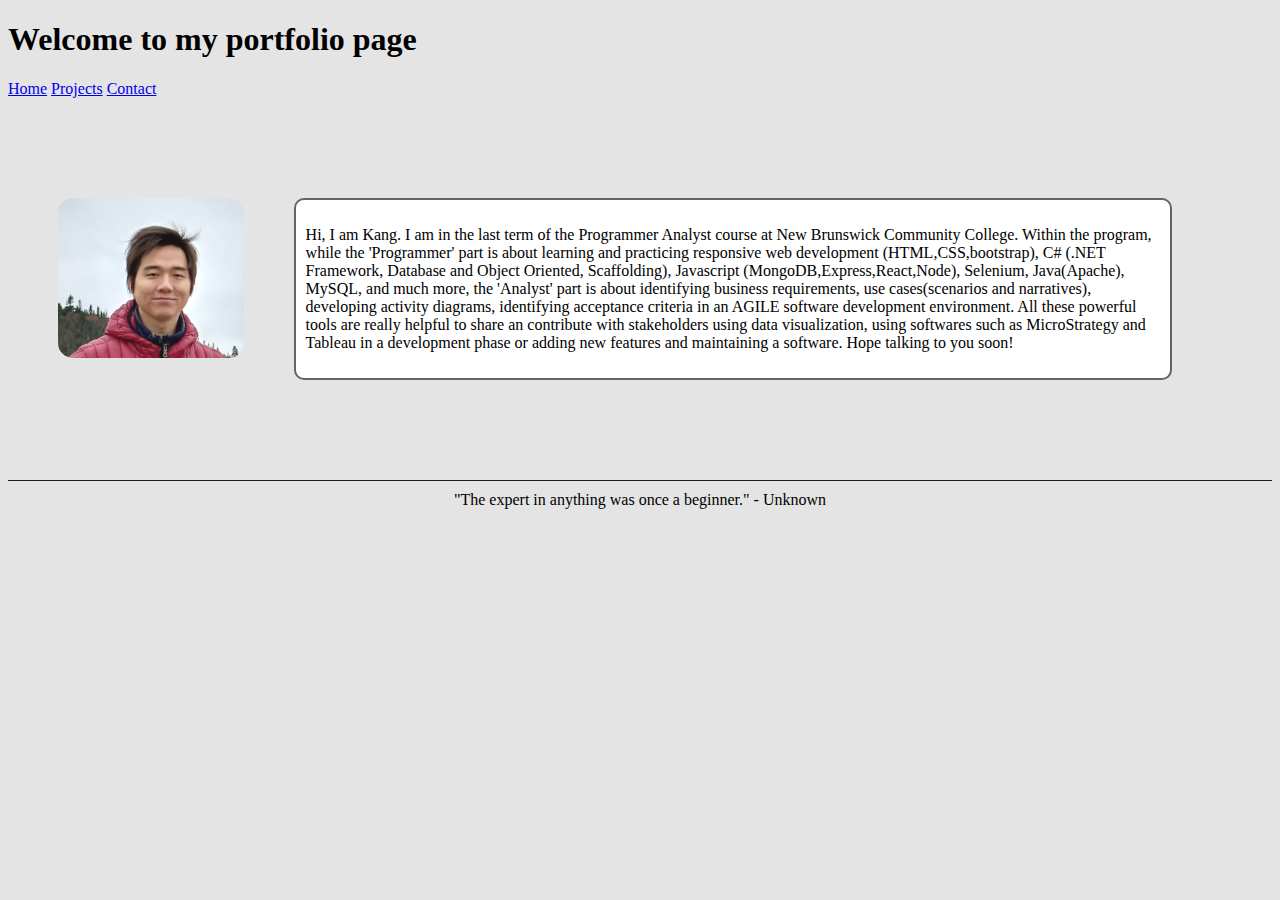
<file: index.html>
<!DOCTYPE html>
<html lang="en">

<head>
    <meta charset="UTF-8">
    <meta name="viewport" content="width=device-width, initial-scale=1.0">
    <title>Kang Kwon</title>
    <link href="https://cdn.jsdelivr.net/npm/bootstrap@5.3.2/dist/css/bootstrap.min.css"
        rel="stylesheet"
        integrity="sha384-T3c6CoIi6uLrA9TneNEoa7RxnatzjcDSCmG1MXxSR1GAsXEV/Dwwykc2MPK8M2HN"
        crossorigin="anonymous">
        <link rel="stylesheet" href="style.css">
    <style>
        img {
            width: 200px;
            height: 160px;
            margin-top:50px ;
            border-radius: 15px;
        }

        #centerIndex {
            display: flex;
            justify-content: center;
            margin: 50px;
        }

        #centerIndex>div {
            margin: 50px;
            border: 2px solid rgb(101, 100, 100);
            background-color: white;
            padding: 10px;
            border-radius: 10px;
        }
    </style>
</head>

<body>
    <h1 class="display-4 text-center m-5">Welcome to my portfolio page</h1>
    <nav class="navbar navbar-expand-lg navbar-light bg-light">
        <div class="container-fluid w-50">
            <a class="navbar-brand" href="index.html">Home</a>
            <a class="navbar-brand" href="projects.html">Projects</a>
            <a class="navbar-brand" href="contact.html">Contact</a>

        </div>
    </nav>
    <div id="centerIndex">
        <img src="img/photo.png" alt="photo">
        <div>
            <p id="textIndex">Hi, I am Kang. I am in the last term of the Programmer
                Analyst course at New Brunswick Community College. Within the program,
                while the 'Programmer' part is about
                learning and practicing responsive web development (HTML,CSS,bootstrap),
                C# (.NET Framework, Database and Object Oriented, Scaffolding), Javascript
                (MongoDB,Express,React,Node), Selenium, Java(Apache), MySQL, and much
                more, the 'Analyst' part is about identifying business requirements, use
                cases(scenarios and narratives), developing activity diagrams, identifying
                acceptance criteria in an AGILE software development environment. All
                these powerful tools are really helpful to share an contribute with
                stakeholders using data visualization, using softwares such as
                MicroStrategy and Tableau in a development phase or adding new features
                and maintaining a software. Hope talking to you soon! </p>
        </div>
    </div>
    <div>
        <p class="footer">"The expert in anything was once a beginner." - Unknown</a>
        </p>
    </div>

    <script
        src="https://cdn.jsdelivr.net/npm/bootstrap@5.3.2/dist/js/bootstrap.bundle.min.js"
        integrity="sha384-C6RzsynM9kWDrMNeT87bh95OGNyZPhcTNXj1NW7RuBCsyN/o0jlpcV8Qyq46cDfL"
        crossorigin="anonymous"></script>
</body>

</html>
</file>
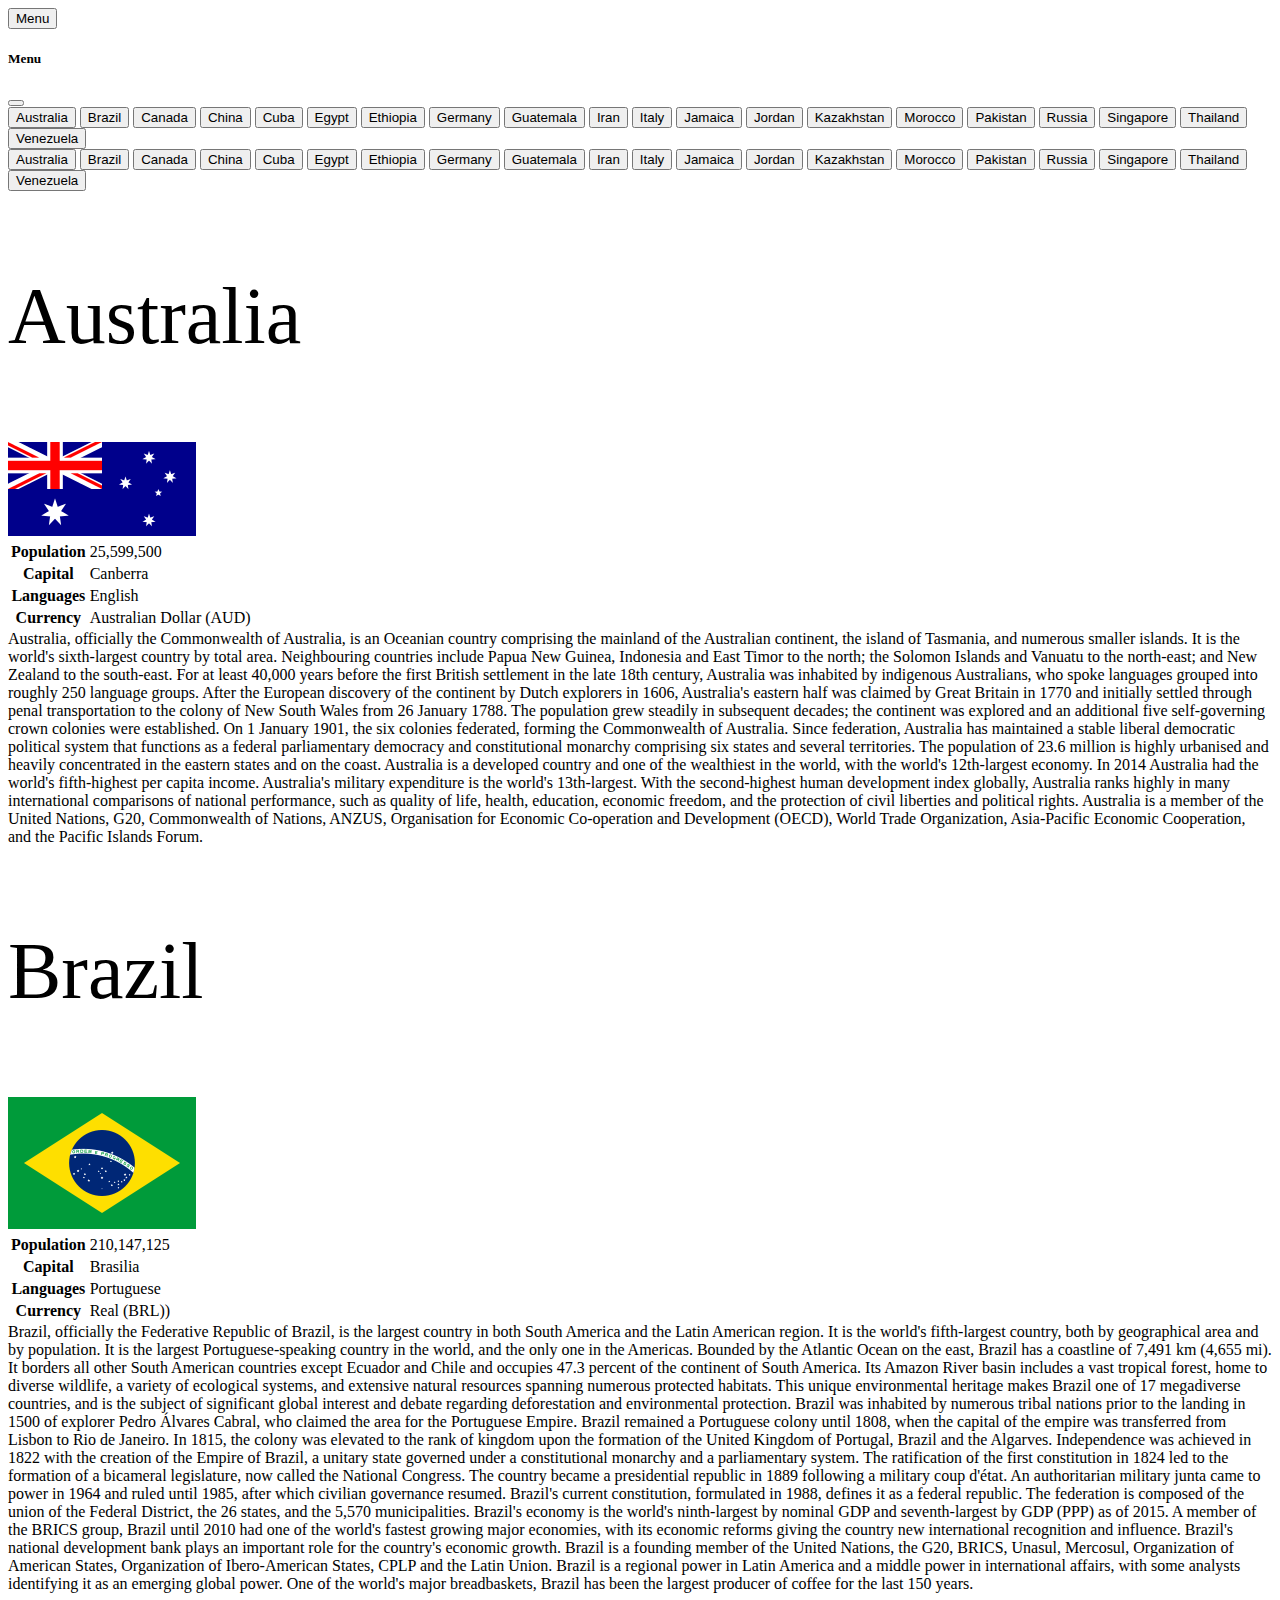
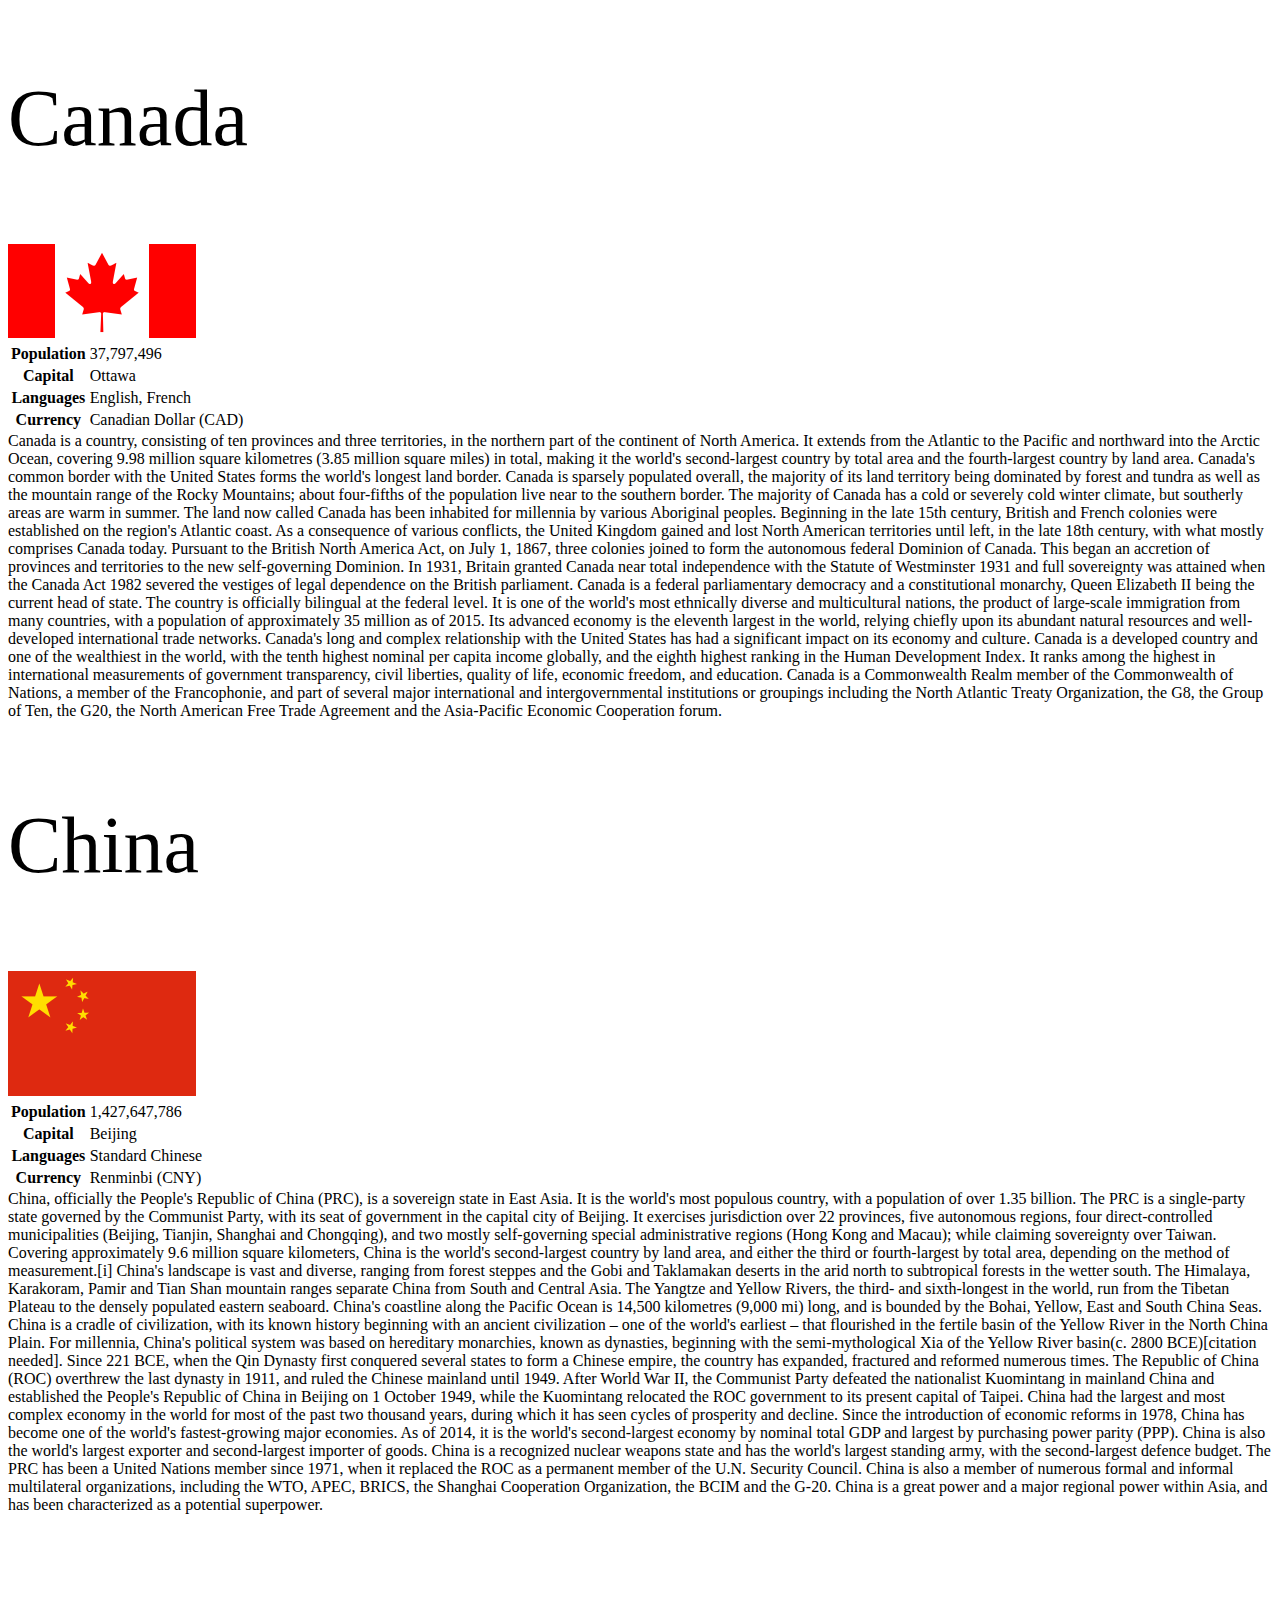
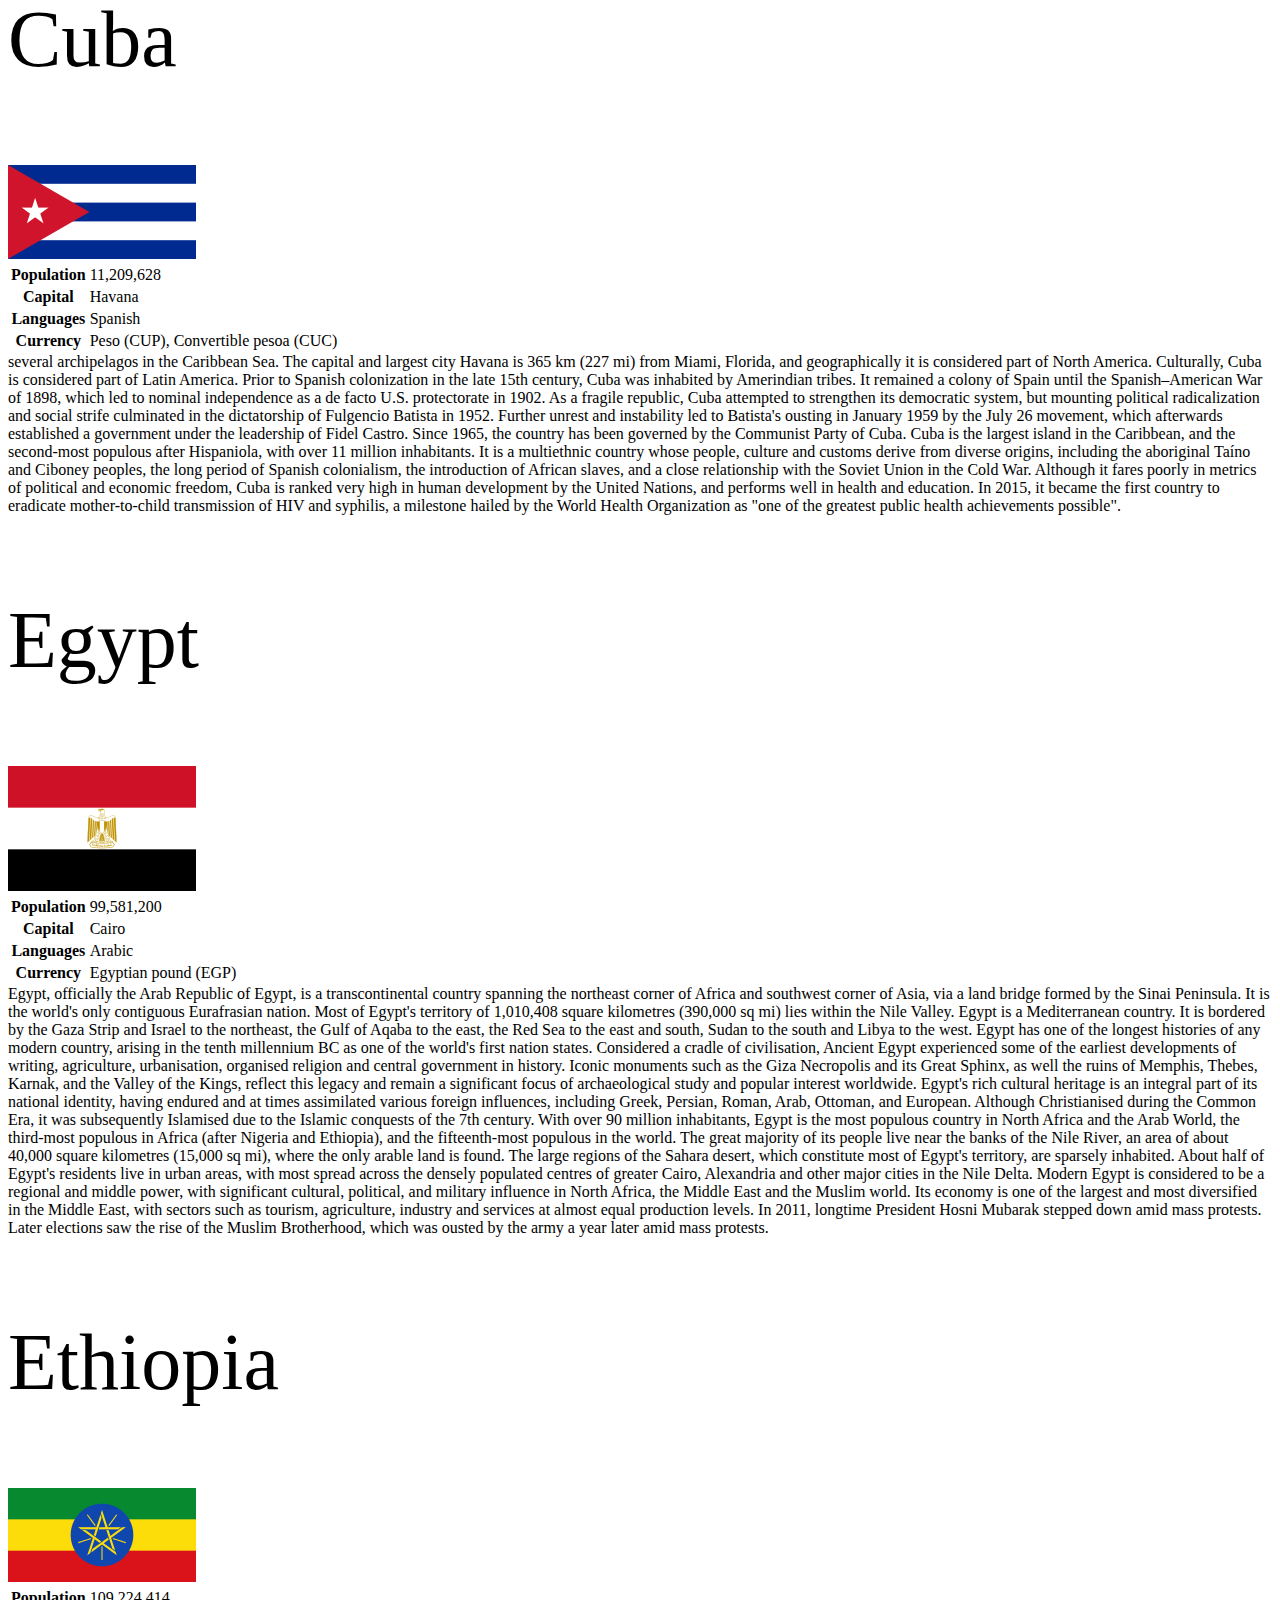
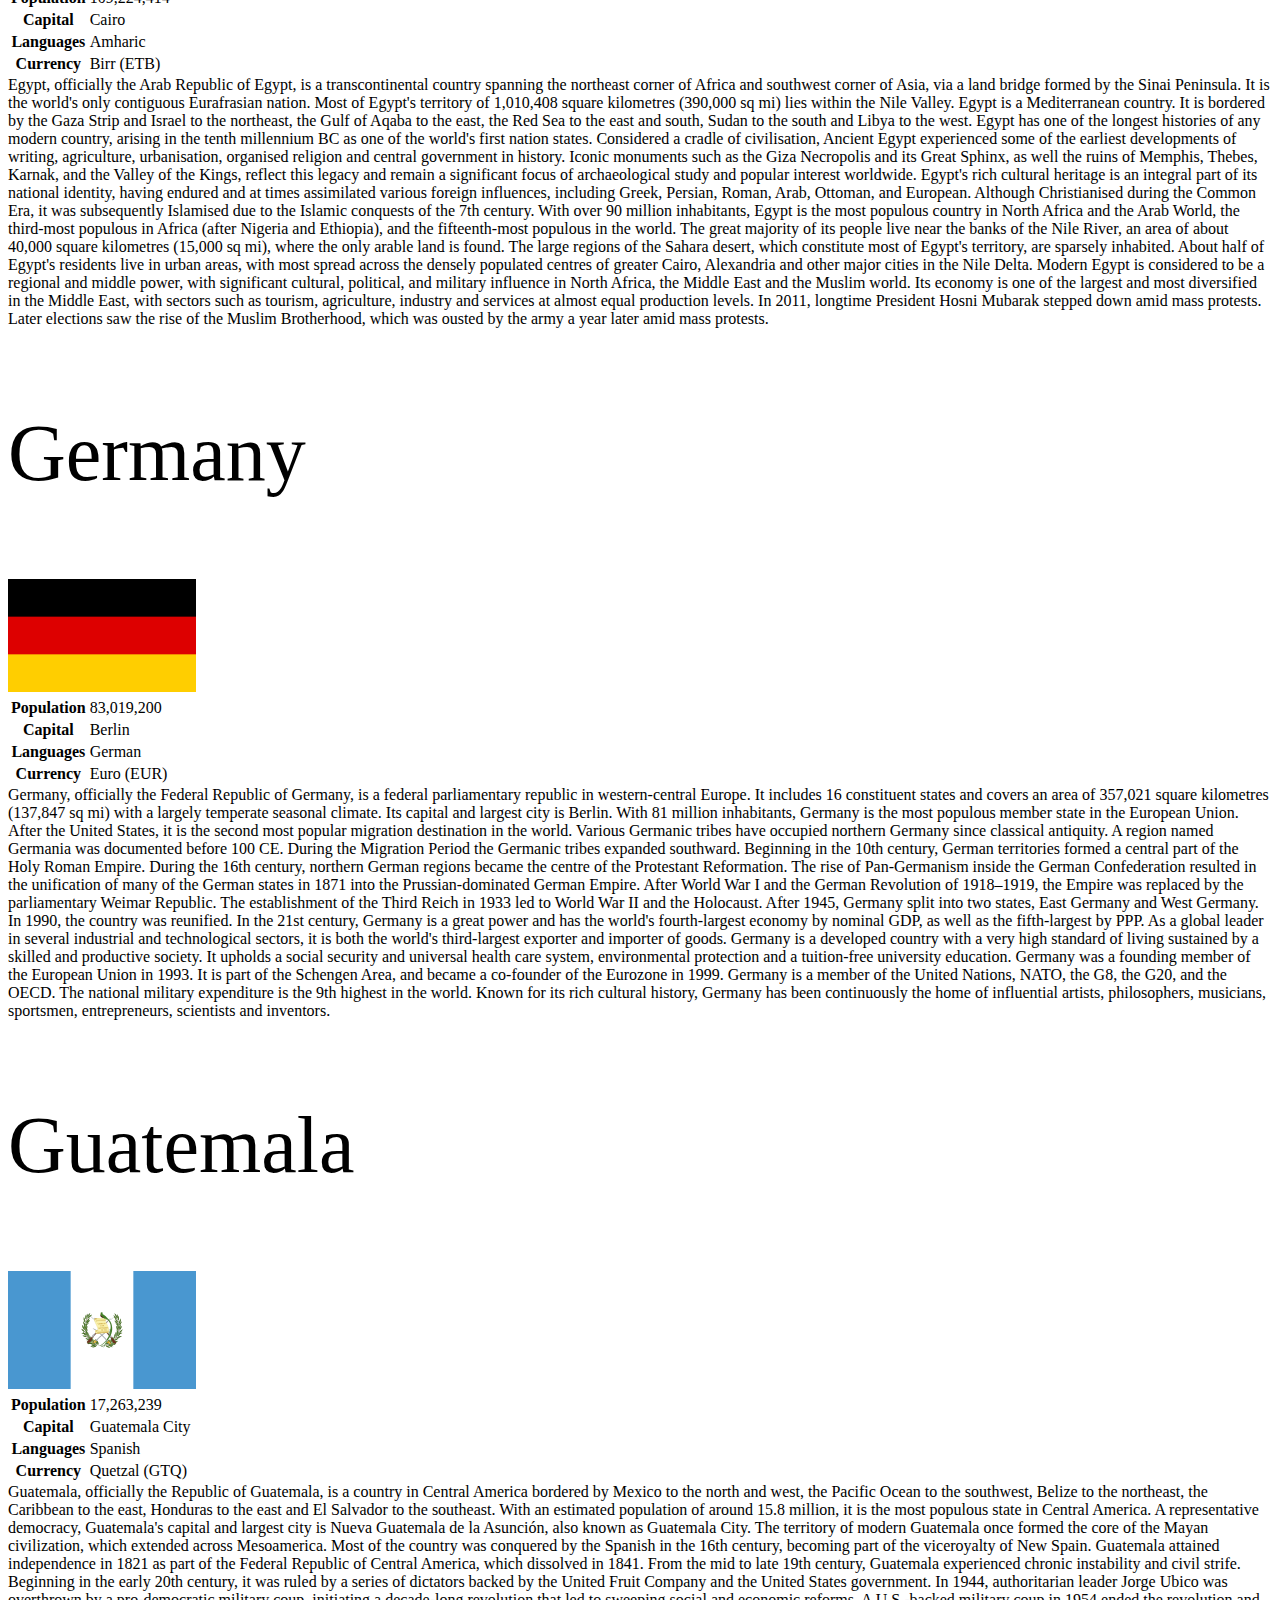
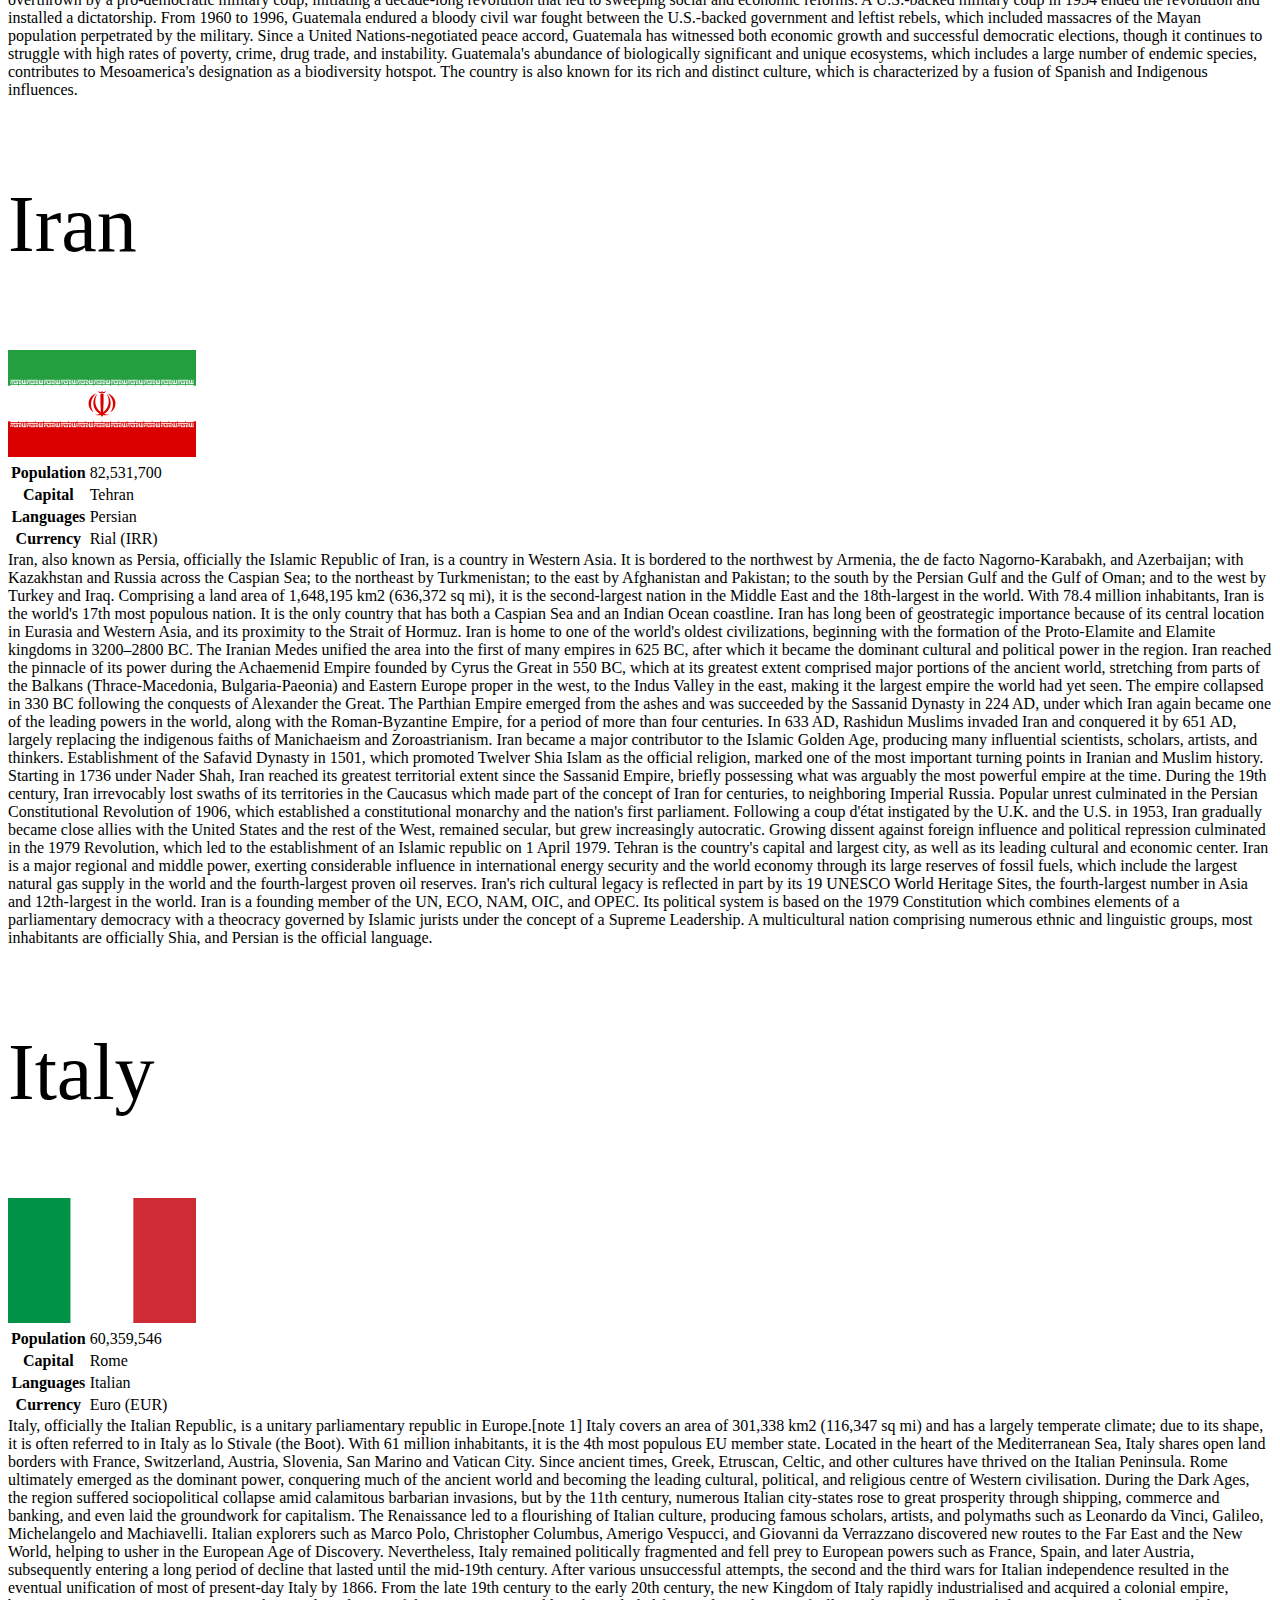
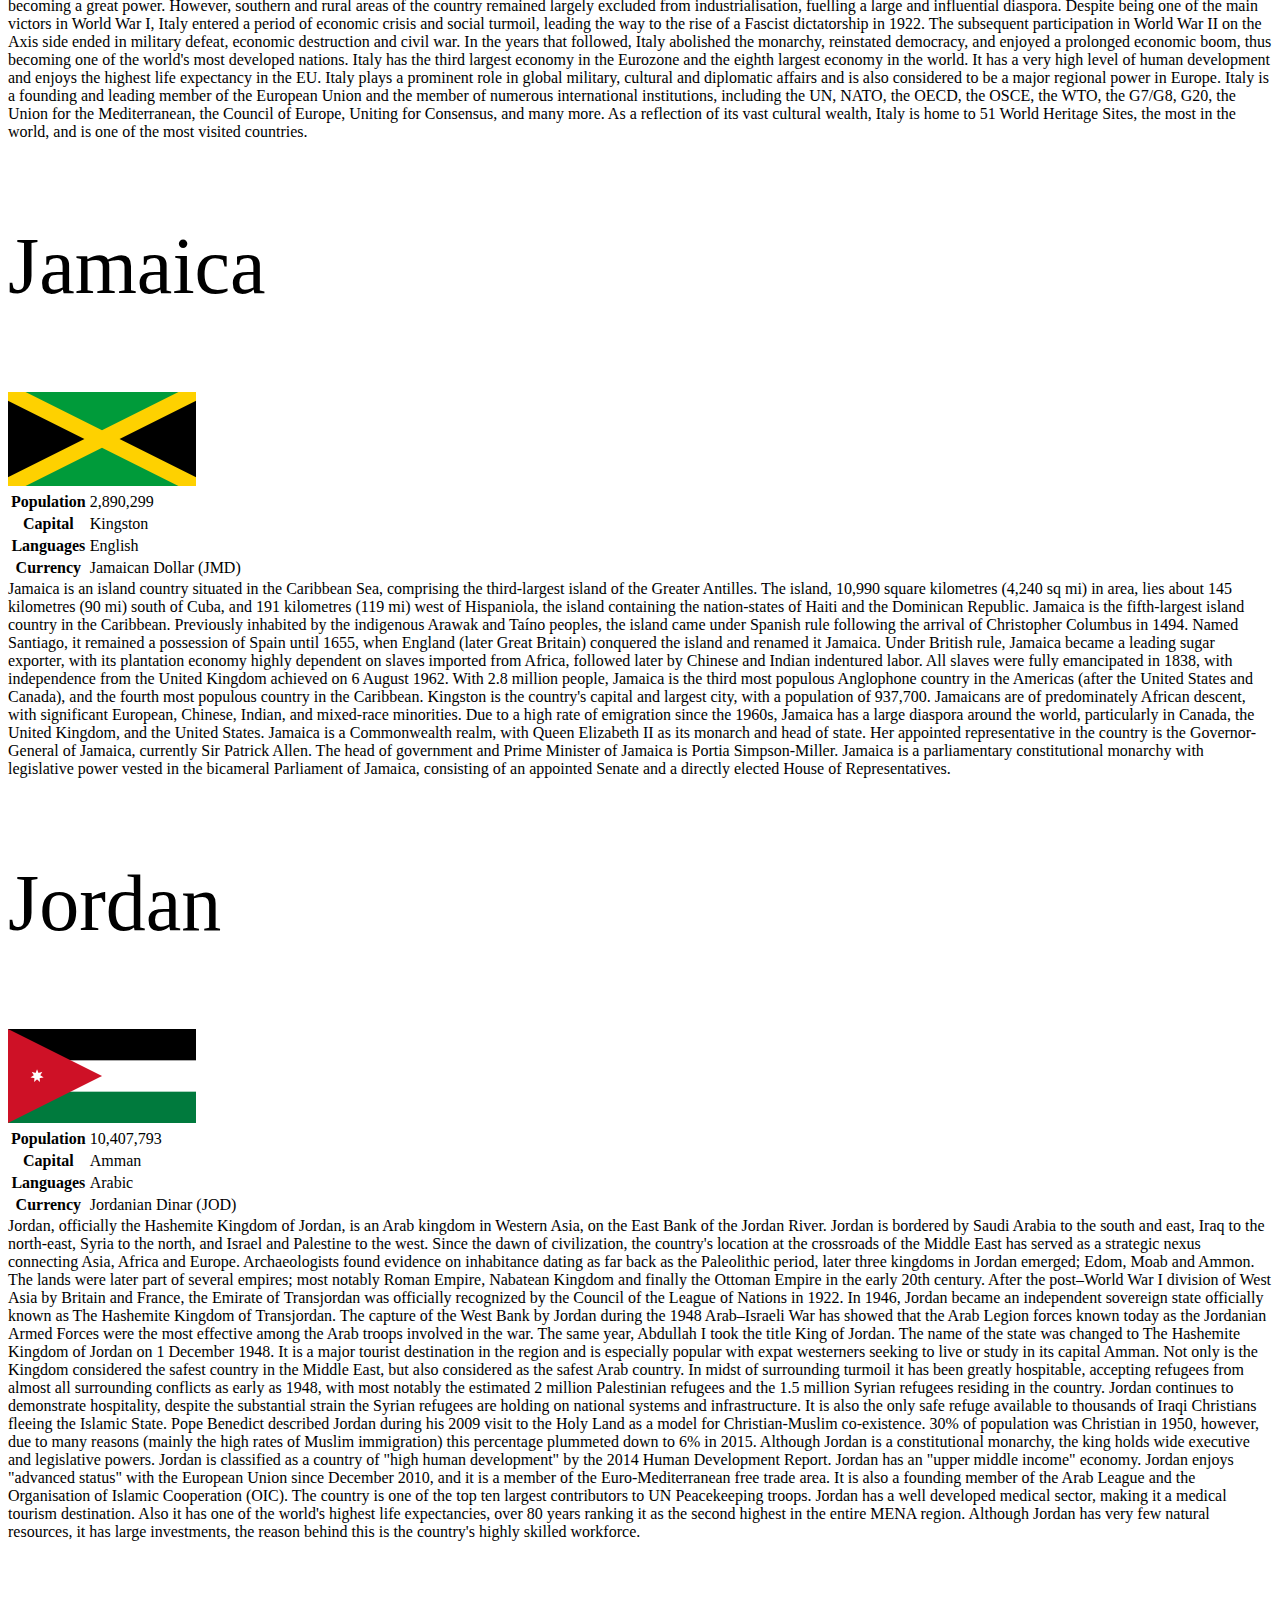
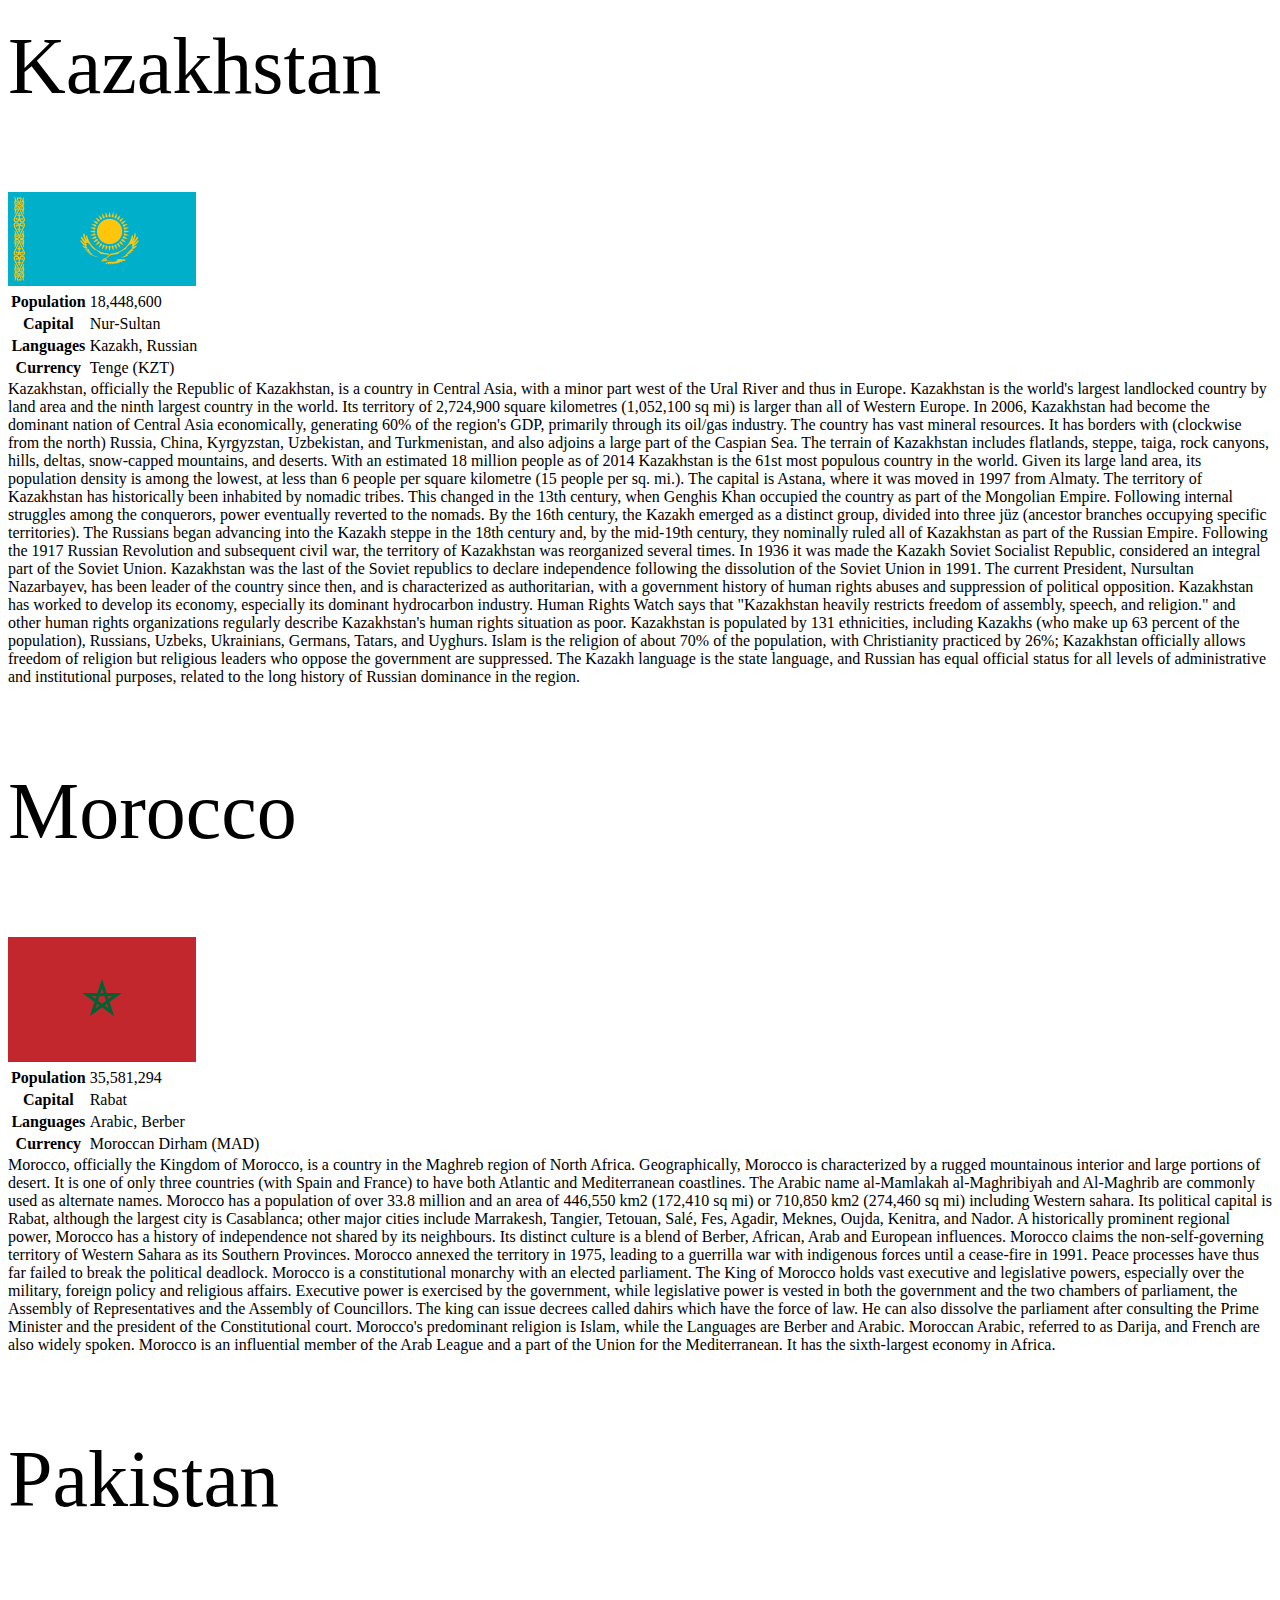
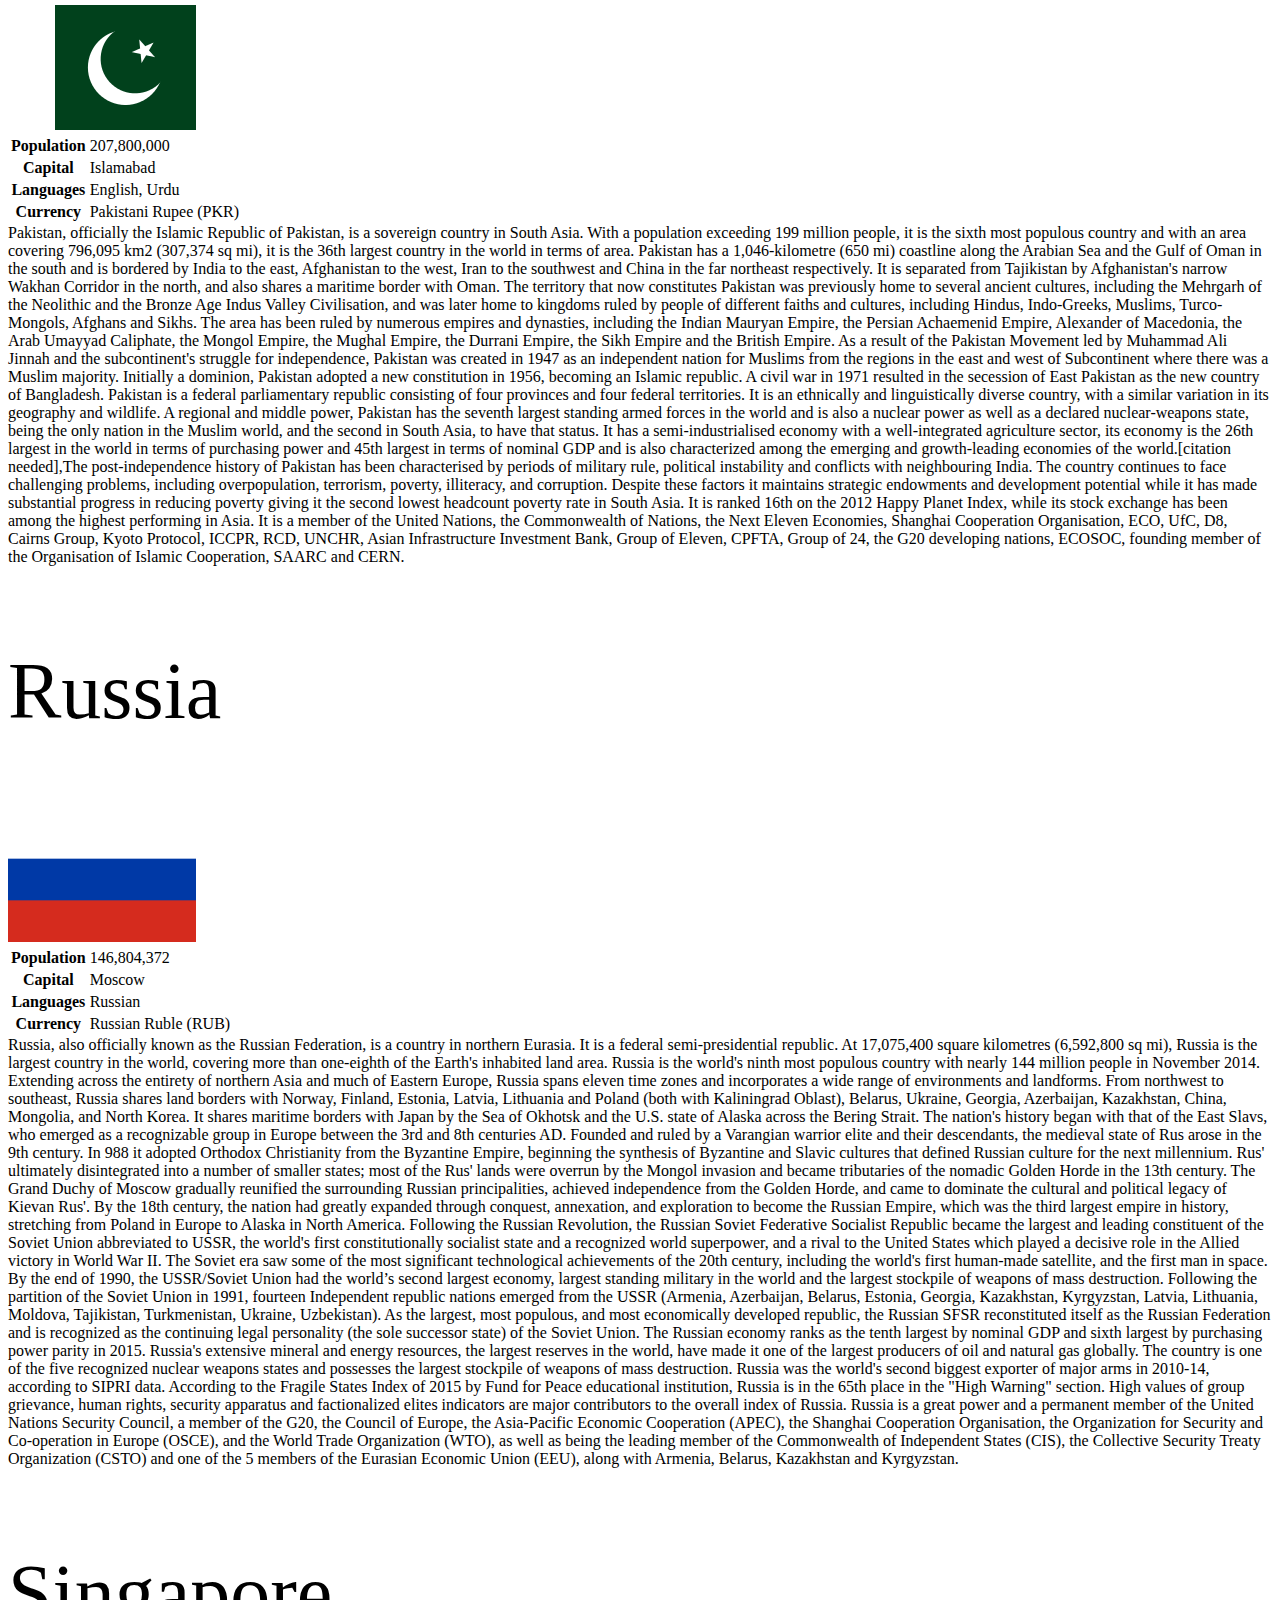
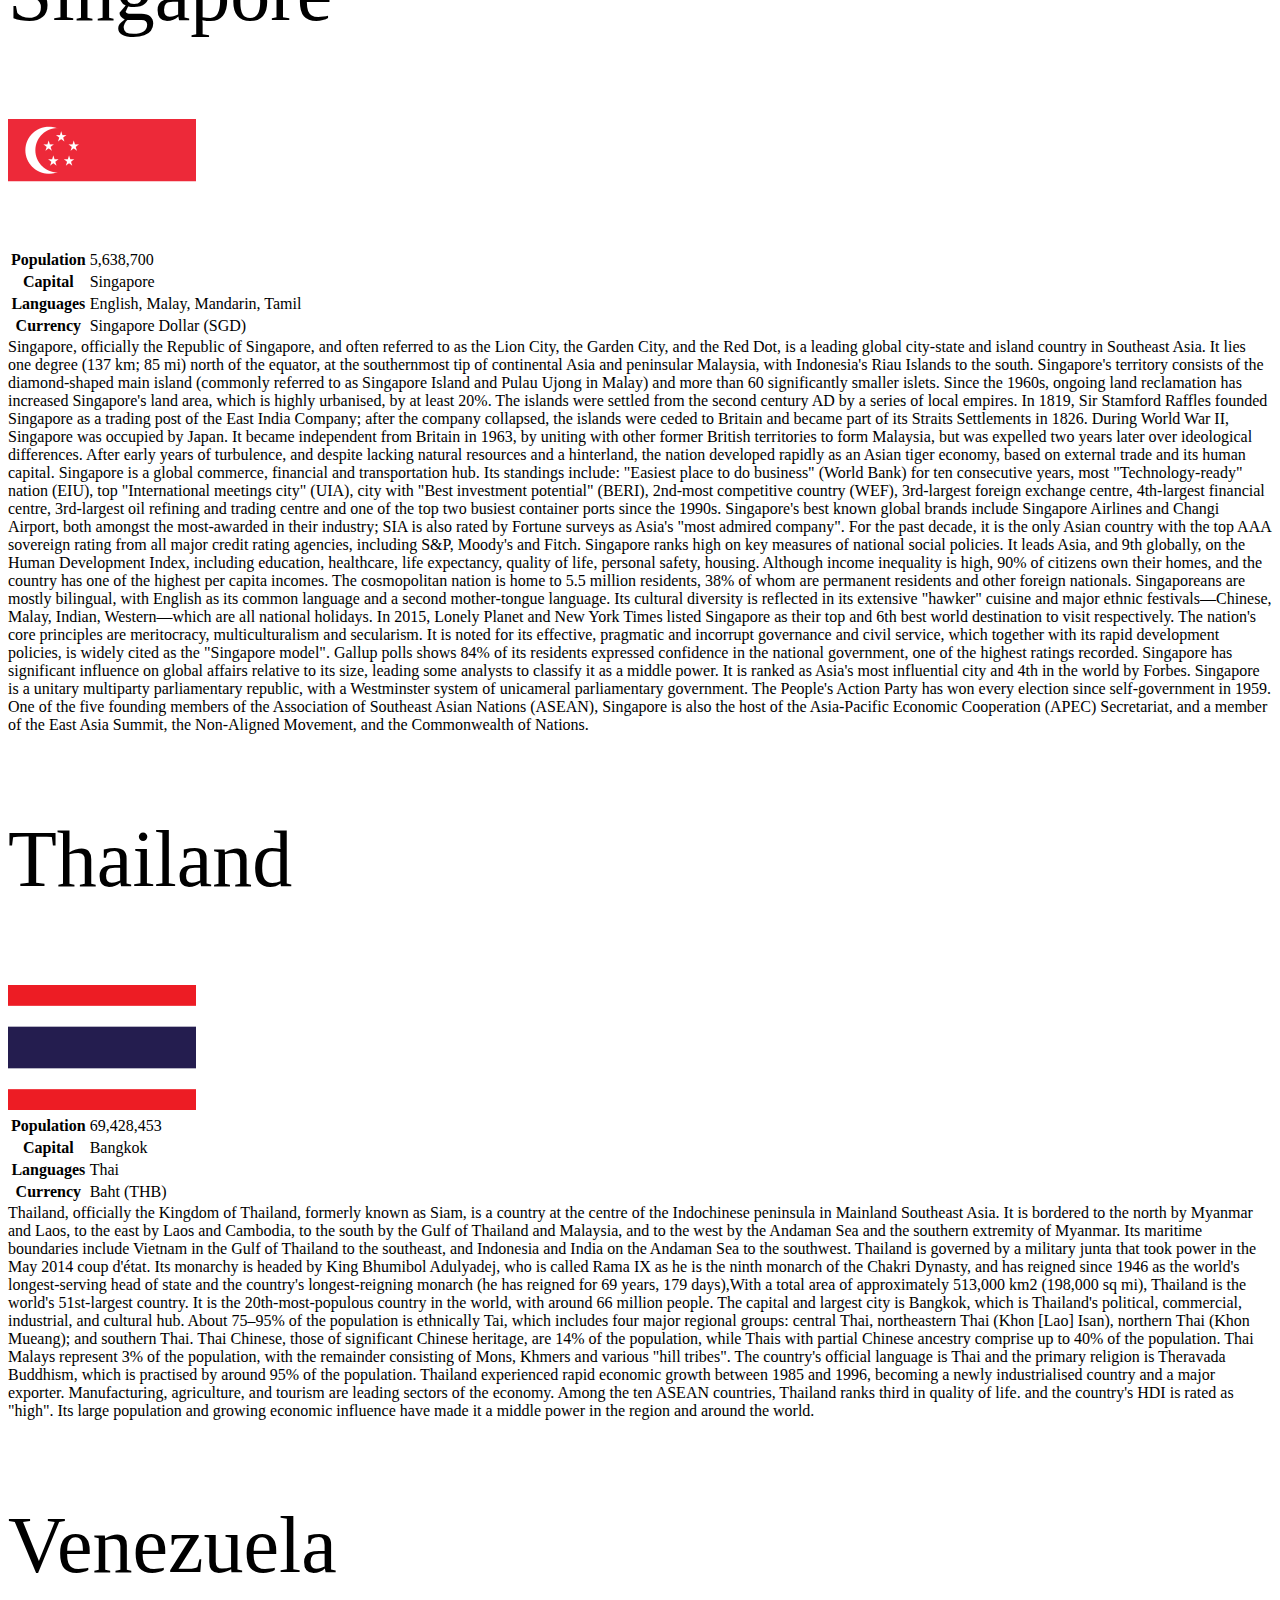
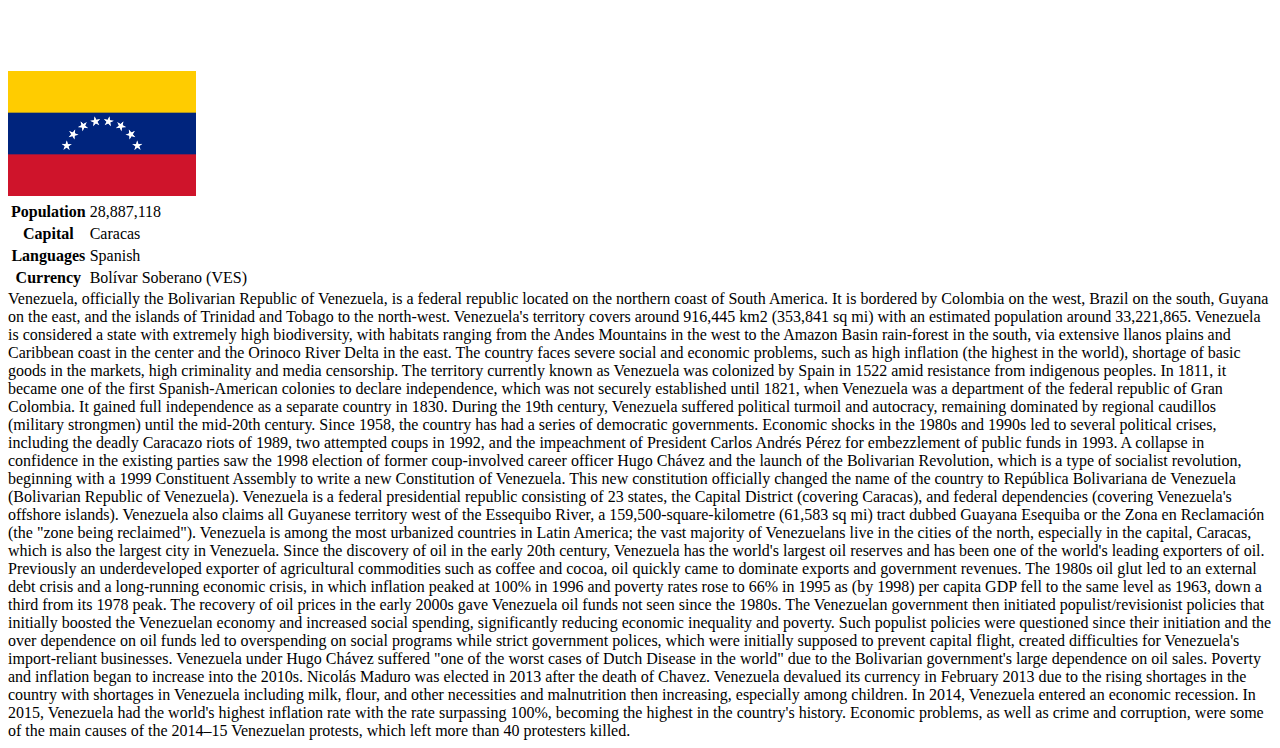
<file: projects/html/web responsive/index.html>
<!--KWON A3-->
<!DOCTYPE html>
<html lang="en">

    <head>
        <meta charset="UTF-8">
        <meta http-equiv="X-UA-Compatible" content="IE=edge">
        <meta name="viewport" content="width=device-width, initial-scale=1.0">
        <title>Document</title>
        <!-- CSS only -->
        <link href="https://cdn.jsdelivr.net/npm/bootstrap@5.2.2/dist/css/bootstrap.min.css" rel="stylesheet"
            integrity="sha384-Zenh87qX5JnK2Jl0vWa8Ck2rdkQ2Bzep5IDxbcnCeuOxjzrPF/et3URy9Bv1WTRi" crossorigin="anonymous">
        <!-- JavaScript Bundle with Popper -->
        <script src="https://cdn.jsdelivr.net/npm/bootstrap@5.2.2/dist/js/bootstrap.bundle.min.js"
            integrity="sha384-OERcA2EqjJCMA+/3y+gxIOqMEjwtxJY7qPCqsdltbNJuaOe923+mo//f6V8Qbsw3"
            crossorigin="anonymous"></script>

        <style>
            @media screen and (max-device-width: 575px) {

                .countryName {
                    font-size: 250%;
                }

            }

            @media screen and (min-device-width: 576px) {
                .countryName {
                    font-size: 400%;
                }
            }

            @media screen and (min-device-width:992px) {
                .countryName {
                    font-size: 500%;
                }
            }
        </style>
    </head>

    <body class="w-100 px-2 px-sm-2 px-md-2">
        <!--Menu for mobile-->
        <div class="d-block d-sm-none">
            <button class="btn btn-primary" type="button" data-bs-toggle="offcanvas"
                data-bs-target="#offcanvasWithBothOptions" aria-controls="offcanvasWithBothOptions">Menu</button>

            <div class="offcanvas offcanvas-start" data-bs-scroll="true" tabindex="-1" id="offcanvasWithBothOptions"
                aria-labelledby="offcanvasWithBothOptionsLabel">
                <div class="offcanvas-header">
                    <h5 class="offcanvas-title" id="offcanvasWithBothOptionsLabel">Menu</h5>
                    <button type="button" class="btn-close" data-bs-dismiss="offcanvas" aria-label="Close"></button>
                </div>
                <div class="offcanvas-body">
                    <div class="d-flex align-items-start">
                        <div class="nav flex-column nav-pills me-3" id="v-pills-tab" role="tablist"
                            aria-orientation="vertical">

                            <button class="nav-link active" id="v-pills-Australia-tab" data-bs-toggle="pill"
                                data-bs-target="#Australia" type="button" role="tab"
                                aria-controls="v-pills-Australia-tab" aria-selected="true">Australia</button>
                            <button class="nav-link" data-bs-target="#Brazil" type="button" role="tab"
                                aria-controls="v-pills-Brazi-tab" aria-selected="false">Brazil</button>
                            <button class="nav-link" id="v-pills-Canada-tab" data-bs-toggle="pill"
                                data-bs-target="#Canada" type="button" role="tab" aria-controls="v-pills-Canada-tab"
                                aria-selected="false">Canada</button>

                            <button class="nav-link" id="v-pills-Cuba-tab" data-bs-toggle="pill" data-bs-target="#China"
                                type="button" role="tab" aria-controls="v-pills-China-tab"
                                aria-selected="false">China</button>

                            <button class="nav-link" id="v-pills-China-tab" data-bs-toggle="pill" data-bs-target="#Cuba"
                                type="button" role="tab" aria-controls="v-pills-Cuba-tab"
                                aria-selected="false">Cuba</button>

                            <button class="nav-link" id="v-pills-Egypt-tab" data-bs-toggle="pill"
                                data-bs-target="#Egypt" type="button" role="tab" aria-controls="v-pills-Egypt-tab"
                                aria-selected="false">Egypt</button>

                            <button class="nav-link" id="v-pills-Ethiopia-tab" data-bs-toggle="pill"
                                data-bs-target="#Ethiopia" type="button" role="tab" aria-controls="v-pills-Ethiopia-tab"
                                aria-selected="false">Ethiopia</button>

                            <button class="nav-link" id="v-pills-Germany-tab" data-bs-toggle="pill"
                                data-bs-target="#Germany" type="button" role="tab" aria-controls="v-pills-Germany-tab"
                                aria-selected="false">Germany</button>

                            <button class="nav-link" id="v-pills-Guatemala-tab" data-bs-toggle="pill"
                                data-bs-target="#Guatemala" type="button" role="tab"
                                aria-controls="v-pills-Guatemala-tab" aria-selected="false">Guatemala</button>

                            <button class="nav-link" id="v-pills-Iran-tab" data-bs-toggle="pill" data-bs-target="#Iran"
                                type="button" role="tab" aria-controls="v-pills-Iran-tab"
                                aria-selected="false">Iran</button>

                            <button class="nav-link" id="v-pills-Italy-tab" data-bs-toggle="pill"
                                data-bs-target="#Italy" type="button" role="tab" aria-controls="v-pills-Italy-tab"
                                aria-selected="false">Italy</button>

                            <button class="nav-link" id="v-pills-Jamaica-tab" data-bs-toggle="pill"
                                data-bs-target="#Jamaica" type="button" role="tab" aria-controls="v-pills-Jamaica-tab"
                                aria-selected="false">Jamaica</button>

                            <button class="nav-link" id="v-pills-Jordan-tab" data-bs-toggle="pill"
                                data-bs-target="#Jordan" type="button" role="tab" aria-controls="v-pills-Jordan-tab"
                                aria-selected="false">Jordan</button>

                            <button class="nav-link" id="v-pills-Kazakhstan-tab" data-bs-toggle="pill"
                                data-bs-target="#Kazakhstan" type="button" role="tab"
                                aria-controls="v-pills-Kazakhstan-tab" aria-selected="false">Kazakhstan</button>

                            <button class="nav-link" id="v-pills-Morocco-tab" data-bs-toggle="pill"
                                data-bs-target="#Morocco" type="button" role="tab" aria-controls="v-pills-Morocco-tab"
                                aria-selected="false">Morocco</button>


                            <button class="nav-link" id="v-pills-Pakistan-tab" data-bs-toggle="pill"
                                data-bs-target="#Pakistan" type="button" role="tab" aria-controls="v-pills-Pakistan-tab"
                                aria-selected="false">Pakistan</button>

                            <button class="nav-link" id="v-pills-Russia-tab" data-bs-toggle="pill"
                                data-bs-target="#Russia" type="button" role="tab" aria-controls="v-pills-Russia-tab"
                                aria-selected="false">Russia</button>

                            <button class="nav-link" id="v-pills-Singapore-tab" data-bs-toggle="pill"
                                data-bs-target="#Singapore" type="button" role="tab"
                                aria-controls="v-pills-Singapore-tab" aria-selected="false">Singapore</button>

                            <button class="nav-link" id="v-pills-Thailand-tab" data-bs-toggle="pill"
                                data-bs-target="#Thailand" type="button" role="tab" aria-controls="v-pills-Thailand-tab"
                                aria-selected="false">Thailand</button>

                            <button class="nav-link" id="v-pills-Venezuels-tab" data-bs-toggle="pill"
                                data-bs-target="#Venezuels" type="button" role="tab"
                                aria-controls="v-pills-Venezuels-tab" aria-selected="false">Venezuela</button>
                        </div>
                    </div>
                </div>
            </div>
        </div>
        <!--end of menu mobile-->

        <!--Menu for others screen sizes-->
        <div class="row">

            <div class="d-flex align-items-start d-none d-sm-flex d-md-flex col-sm-3 col-lg-2 ">

                <div class="nav flex-column nav-pills me-0" id="v-pills-tab" role="tablist" aria-orientation="vertical">

                    <button class="nav-link active" id="v-pills-Australia-tab" data-bs-toggle="pill"
                        data-bs-target="#Australia" type="button" role="tab" aria-controls="v-pills-Australia"
                        aria-selected="true">Australia</button>

                    <button class="nav-link" id="v-pills-Brazil-tab" data-bs-toggle="pill" data-bs-target="#Brazil"
                        type="button" role="tab" aria-controls="v-pills-Brazil" aria-selected="false">Brazil</button>

                    <button class="nav-link" id="v-pills-Canada-tab" data-bs-toggle="pill" data-bs-target="#Canada"
                        type="button" role="tab" aria-controls="v-pills-messages" aria-selected="false">Canada</button>

                    <button class="nav-link" id="v-pills-China-tab" data-bs-toggle="pill" data-bs-target="#China"
                        type="button" role="tab" aria-controls="v-pills-messages" aria-selected="false">China</button>

                    <button class="nav-link" id="v-pills-Cuba-tab" data-bs-toggle="pill" data-bs-target="#Cuba"
                        type="button" role="tab" aria-controls="v-pills-messages" aria-selected="false">Cuba</button>

                    <button class="nav-link" id="v-pills-Egypt-tab" data-bs-toggle="pill" data-bs-target="#Egypt"
                        type="button" role="tab" aria-controls="v-pills-messages" aria-selected="false">Egypt</button>

                    <button class="nav-link" id="v-pills-Ethiopia-tab" data-bs-toggle="pill" data-bs-target="#Ethiopia"
                        type="button" role="tab" aria-controls="v-pills-messages"
                        aria-selected="false">Ethiopia</button>


                    <button class="nav-link" id="v-pills-Germany-tab" data-bs-toggle="pill" data-bs-target="#Germany"
                        type="button" role="tab" aria-controls="v-pills-messages" aria-selected="false">Germany</button>

                    <button class="nav-link" id="v-pills-Guatemala-tab" data-bs-toggle="pill"
                        data-bs-target="#Guatemala" type="button" role="tab" aria-controls="v-pills-messages"
                        aria-selected="false">Guatemala</button>

                    <button class="nav-link" id="v-pills-Iran-tab" data-bs-toggle="pill" data-bs-target="#Iran"
                        type="button" role="tab" aria-controls="v-pills-messages" aria-selected="false">Iran</button>

                    <button class="nav-link" id="v-pills-Italy-tab" data-bs-toggle="pill" data-bs-target="#Italy"
                        type="button" role="tab" aria-controls="v-pills-messages" aria-selected="false">Italy</button>

                    <button class="nav-link" id="v-pills-Jamaica-tab" data-bs-toggle="pill" data-bs-target="#Jamaica"
                        type="button" role="tab" aria-controls="v-pills-messages" aria-selected="false">Jamaica</button>

                    <button class="nav-link" id="v-pills-Jordan-tab" data-bs-toggle="pill" data-bs-target="#Jordan"
                        type="button" role="tab" aria-controls="v-pills-messages" aria-selected="false">Jordan</button>
                    <button class="nav-link" id="v-pills-Kazakhstan-tab" data-bs-toggle="pill"
                        data-bs-target="#Kazakhstan" type="button" role="tab" aria-controls="v-pills-messages"
                        aria-selected="false">Kazakhstan</button>

                    <button class="nav-link" id="v-pills-Morocco-tab" data-bs-toggle="pill" data-bs-target="#Morocco"
                        type="button" role="tab" aria-controls="v-pills-messages" aria-selected="false">Morocco</button>

                    <button class="nav-link" id="v-pills-Pakistan-tab" data-bs-toggle="pill" data-bs-target="#Pakistan"
                        type="button" role="tab" aria-controls="v-pills-messages"
                        aria-selected="false">Pakistan</button>

                    <button class="nav-link" id="v-pills-Russia-tab" data-bs-toggle="pill" data-bs-target="#Russia"
                        type="button" role="tab" aria-controls="v-pills-messages" aria-selected="false">Russia</button>

                    <button class="nav-link" id="v-pills-Singapore-tab" data-bs-toggle="pill"
                        data-bs-target="#Singapore" type="button" role="tab" aria-controls="v-pills-messages"
                        aria-selected="false">Singapore</button>

                    <button class="nav-link" id="v-pills-Thailand-tab" data-bs-toggle="pill" data-bs-target="#Thailand"
                        type="button" role="tab" aria-controls="v-pills-messages"
                        aria-selected="false">Thailand</button>

                    <button class="nav-link" id="v-pills-Venezuela-tab" data-bs-toggle="pill"
                        data-bs-target="#Venezuela" type="button" role="tab" aria-controls="v-pills-messages"
                        aria-selected="false">Venezuela</button>


                </div>

            </div>
        

        <!--Content-->

        <div class="tab-content col-sm-9 col-md-9 col-lg-10" id="v-pills-tabContent">

            <!--Australia content-->
            <div class="tab-pane fade show active" id="Australia" role="tabpanel"
                aria-labelledby="v-pills-Australia-tab" tabindex="0">


                <div class="row ">
                    <!--col = width: 50% -->
                    <div class="col">
                        <p class="countryName ">Australia</p>
                    </div>
                    <div class="col">
                        <img class=" img-fluid float-end rounded " src="flags/Australia.png" alt="Australia flag">

                    </div>
                </div>

                <div class="row">
                    <div class="col-lg-4 order-lg-2">
                        <table class="  table table-dark   ">
                            <tr>
                                <th>Population</th>
                                <td class="bg-secondary">25,599,500</td>
                            </tr>
                            <tr>
                                <th>Capital</th>
                                <td class="bg-secondary">Canberra</td>
                            </tr>
                            <tr>
                                <th>Languages</th>
                                <td class="bg-secondary">English</td>
                            </tr>
                            <tr>
                                <th>Currency</th>
                                <td class="bg-secondary">Australian Dollar (AUD)</td>

                            </tr>
                        </table>
                    </div>

                    <div class="col-lg-8 order-lg-1">
                        Australia, officially the Commonwealth of Australia, is an Oceanian country comprising the
                        mainland
                        of
                        the
                        Australian continent, the island of Tasmania, and numerous smaller islands. It is the
                        world's
                        sixth-largest
                        country by total area. Neighbouring countries include Papua New Guinea, Indonesia and East
                        Timor
                        to
                        the
                        north;
                        the Solomon Islands and Vanuatu to the north-east; and New Zealand to the south-east. For at
                        least
                        40,000 years
                        before the first British settlement in the late 18th century, Australia was inhabited by
                        indigenous
                        Australians,
                        who spoke languages grouped into roughly 250 language groups. After the European discovery
                        of
                        the
                        continent by
                        Dutch explorers in 1606, Australia's eastern half was claimed by Great Britain in 1770 and
                        initially
                        settled
                        through penal transportation to the colony of New South Wales from 26 January 1788. The
                        population
                        grew
                        steadily
                        in subsequent decades; the continent was explored and an additional five self-governing
                        crown
                        colonies
                        were
                        established. On 1 January 1901, the six colonies federated, forming the Commonwealth of
                        Australia.
                        Since
                        federation, Australia has maintained a stable liberal democratic political system that
                        functions
                        as
                        a
                        federal
                        parliamentary democracy and constitutional monarchy comprising six states and several
                        territories.
                        The
                        population of 23.6 million is highly urbanised and heavily concentrated in the eastern
                        states
                        and on
                        the
                        coast.
                        Australia is a developed country and one of the wealthiest in the world, with the world's
                        12th-largest
                        economy.
                        In 2014 Australia had the world's fifth-highest per capita income. Australia's military
                        expenditure
                        is
                        the
                        world's 13th-largest. With the second-highest human development index globally, Australia
                        ranks
                        highly
                        in many
                        international comparisons of national performance, such as quality of life, health,
                        education,
                        economic
                        freedom,
                        and the protection of civil liberties and political rights. Australia is a member of the
                        United
                        Nations,
                        G20,
                        Commonwealth of Nations, ANZUS, Organisation for Economic Co-operation and Development
                        (OECD),
                        World
                        Trade
                        Organization, Asia-Pacific Economic Cooperation, and the Pacific Islands Forum.
                    </div>

                </div>

            </div>
            <!--end of Australia-->

            <!--Brazil content-->
            <div class="tab-pane fade" id="Brazil" role="tabpanel" aria-labelledby="v-pills-Brazil-tab" tabindex="0">
                <div class="row ">
                    <!--col = width: 50% -->
                    <div class="col">
                        <p class="countryName ">Brazil</p>
                    </div>
                    <div class="col ">
                        <img class=" img-fluid float-end rounded " src="flags/Brazil.png" alt="Brazil flag">

                    </div>
                </div>

                <div class="row">
                    <div class="col-lg-4 order-lg-2">
                        <table class="  table table-dark   ">
                            <tr>
                                <th>Population</th>
                                <td class="bg-secondary">210,147,125</td>
                            </tr>
                            <tr>
                                <th>Capital</th>
                                <td class="bg-secondary">Brasilia</td>
                            </tr>
                            <tr>
                                <th>Languages</th>
                                <td class="bg-secondary">Portuguese</td>
                            </tr>
                            <tr>
                                <th>Currency</th>
                                <td class="bg-secondary">Real (BRL))</td>

                            </tr>
                        </table>
                    </div>

                    <div class="col-lg-8 order-lg-1">
                        Brazil, officially the Federative Republic of Brazil, is the largest country in both South
                        America and the
                        Latin
                        American region. It is the world's fifth-largest country, both by geographical area and by
                        population. It is
                        the
                        largest Portuguese-speaking country in the world, and the only one in the Americas. Bounded
                        by the Atlantic
                        Ocean on the east, Brazil has a coastline of 7,491 km (4,655 mi). It borders all other South
                        American
                        countries
                        except Ecuador and Chile and occupies 47.3 percent of the continent of South America. Its
                        Amazon River basin
                        includes a vast tropical forest, home to diverse wildlife, a variety of ecological systems,
                        and extensive
                        natural resources spanning numerous protected habitats. This unique environmental heritage
                        makes Brazil one
                        of
                        17 megadiverse countries, and is the subject of significant global interest and debate
                        regarding
                        deforestation
                        and environmental protection. Brazil was inhabited by numerous tribal nations prior to the
                        landing in 1500
                        of
                        explorer Pedro Álvares Cabral, who claimed the area for the Portuguese Empire. Brazil
                        remained a Portuguese
                        colony until 1808, when the capital of the empire was transferred from Lisbon to Rio de
                        Janeiro. In 1815,
                        the
                        colony was elevated to the rank of kingdom upon the formation of the United Kingdom of
                        Portugal, Brazil and
                        the
                        Algarves. Independence was achieved in 1822 with the creation of the Empire of Brazil, a
                        unitary state
                        governed
                        under a constitutional monarchy and a parliamentary system. The ratification of the first
                        constitution in
                        1824
                        led to the formation of a bicameral legislature, now called the National Congress. The
                        country became a
                        presidential republic in 1889 following a military coup d'état. An authoritarian military
                        junta came to
                        power in
                        1964 and ruled until 1985, after which civilian governance resumed. Brazil's current
                        constitution,
                        formulated in
                        1988, defines it as a federal republic. The federation is composed of the union of the
                        Federal District, the
                        26
                        states, and the 5,570 municipalities. Brazil's economy is the world's ninth-largest by
                        nominal GDP and
                        seventh-largest by GDP (PPP) as of 2015. A member of the BRICS group, Brazil until 2010 had
                        one of the
                        world's
                        fastest growing major economies, with its economic reforms giving the country new
                        international recognition
                        and
                        influence. Brazil's national development bank plays an important role for the country's
                        economic growth.
                        Brazil
                        is a founding member of the United Nations, the G20, BRICS, Unasul, Mercosul, Organization
                        of American
                        States,
                        Organization of Ibero-American States, CPLP and the Latin Union. Brazil is a regional power
                        in Latin America
                        and
                        a middle power in international affairs, with some analysts identifying it as an emerging
                        global power. One
                        of
                        the world's major breadbaskets, Brazil has been the largest producer of coffee for the last
                        150 years.
                    </div>

                </div>


            </div>
            <!--end of Brazil content-->

            <!--Canada content-->
            <div class="tab-pane fade" id="Canada" role="tabpanel" aria-labelledby="v-pills-Australia-tab" tabindex="0">


                <div class="row ">
                    <!--col = width: 50% -->
                    <div class="col">
                        <p class="countryName ">Canada</p>
                    </div>
                    <div class="col ">
                        <img class=" img-fluid float-end rounded " src="flags/Canada.png" alt="Australia flag">

                    </div>
                </div>

                <div class="row">
                    <div class="col-lg-4 order-lg-2">
                        <table class="  table table-dark   ">
                            <tr>
                                <th>Population</th>
                                <td class="bg-secondary">37,797,496</td>
                            </tr>
                            <tr>
                                <th>Capital</th>
                                <td class="bg-secondary">Ottawa</td>
                            </tr>
                            <tr>
                                <th>Languages</th>
                                <td class="bg-secondary">English, French</td>
                            </tr>
                            <tr>
                                <th>Currency</th>
                                <td class="bg-secondary">Canadian Dollar (CAD)</td>

                            </tr>
                        </table>
                    </div>

                    <div class="col-lg-8 order-lg-1">
                        Canada is a country, consisting of ten provinces and three territories, in the northern part
                        of the
                        continent of
                        North America. It extends from the Atlantic to the Pacific and northward into the Arctic
                        Ocean, covering
                        9.98
                        million square kilometres (3.85 million square miles) in total, making it the world's
                        second-largest country
                        by
                        total area and the fourth-largest country by land area. Canada's common border with the
                        United States forms
                        the
                        world's longest land border. Canada is sparsely populated overall, the majority of its land
                        territory being
                        dominated by forest and tundra as well as the mountain range of the Rocky Mountains; about
                        four-fifths of
                        the
                        population live near to the southern border. The majority of Canada has a cold or severely
                        cold winter
                        climate,
                        but southerly areas are warm in summer. The land now called Canada has been inhabited for
                        millennia by
                        various
                        Aboriginal peoples. Beginning in the late 15th century, British and French colonies were
                        established on the
                        region's Atlantic coast. As a consequence of various conflicts, the United Kingdom gained
                        and lost North
                        American territories until left, in the late 18th century, with what mostly comprises Canada
                        today. Pursuant
                        to
                        the British North America Act, on July 1, 1867, three colonies joined to form the autonomous
                        federal
                        Dominion of
                        Canada. This began an accretion of provinces and territories to the new self-governing
                        Dominion. In 1931,
                        Britain granted Canada near total independence with the Statute of Westminster 1931 and full
                        sovereignty was
                        attained when the Canada Act 1982 severed the vestiges of legal dependence on the British
                        parliament. Canada
                        is
                        a federal parliamentary democracy and a constitutional monarchy, Queen Elizabeth II being
                        the current head
                        of
                        state. The country is officially bilingual at the federal level. It is one of the world's
                        most ethnically
                        diverse and multicultural nations, the product of large-scale immigration from many
                        countries, with a
                        population
                        of approximately 35 million as of 2015. Its advanced economy is the eleventh largest in the
                        world, relying
                        chiefly upon its abundant natural resources and well-developed international trade networks.
                        Canada's long
                        and
                        complex relationship with the United States has had a significant impact on its economy and
                        culture. Canada
                        is a
                        developed country and one of the wealthiest in the world, with the tenth highest nominal per
                        capita income
                        globally, and the eighth highest ranking in the Human Development Index. It ranks among the
                        highest in
                        international measurements of government transparency, civil liberties, quality of life,
                        economic freedom,
                        and
                        education. Canada is a Commonwealth Realm member of the Commonwealth of Nations, a member of
                        the
                        Francophonie,
                        and part of several major international and intergovernmental institutions or groupings
                        including the North
                        Atlantic Treaty Organization, the G8, the Group of Ten, the G20, the North American Free
                        Trade Agreement and
                        the
                        Asia-Pacific Economic Cooperation forum.
                    </div>

                </div>
            </div>
            <!--End of Canada content-->


            <!--China-->
            <div class="tab-pane fade" id="China" role="tabpanel" aria-labelledby="v-pills-China-tab" tabindex="0">


                <div class="row ">
                    <!--col = width: 50% -->
                    <div class="col">
                        <p class="countryName ">China</p>
                    </div>
                    <div class="col ">
                        <img class=" img-fluid float-end rounded " src="flags/China.png" alt="China flag">

                    </div>
                </div>

                <div class="row">
                    <div class="col-lg-4 order-lg-2">
                        <table class="  table table-dark   ">
                            <tr>
                                <th>Population</th>
                                <td class="bg-secondary">1,427,647,786</td>
                            </tr>
                            <tr>
                                <th>Capital</th>
                                <td class="bg-secondary">Beijing</td>
                            </tr>
                            <tr>
                                <th>Languages</th>
                                <td class="bg-secondary">Standard Chinese</td>
                            </tr>
                            <tr>
                                <th>Currency</th>
                                <td class="bg-secondary">Renminbi (CNY)</td>

                            </tr>
                        </table>
                    </div>

                    <div class="col-lg-8 order-lg-1">
                        China, officially the People's Republic of China (PRC), is a sovereign state in East Asia.
                        It is the world's
                        most populous country, with a population of over 1.35 billion. The PRC is a single-party
                        state governed by
                        the
                        Communist Party, with its seat of government in the capital city of Beijing. It exercises
                        jurisdiction over
                        22
                        provinces, five autonomous regions, four direct-controlled municipalities (Beijing, Tianjin,
                        Shanghai and
                        Chongqing), and two mostly self-governing special administrative regions (Hong Kong and
                        Macau); while
                        claiming
                        sovereignty over Taiwan. Covering approximately 9.6 million square kilometers, China is the
                        world's
                        second-largest country by land area, and either the third or fourth-largest by total area,
                        depending on the
                        method of measurement.[i] China's landscape is vast and diverse, ranging from forest steppes
                        and the Gobi
                        and
                        Taklamakan deserts in the arid north to subtropical forests in the wetter south. The
                        Himalaya, Karakoram,
                        Pamir
                        and Tian Shan mountain ranges separate China from South and Central Asia. The Yangtze and
                        Yellow Rivers, the
                        third- and sixth-longest in the world, run from the Tibetan Plateau to the densely populated
                        eastern
                        seaboard.
                        China's coastline along the Pacific Ocean is 14,500 kilometres (9,000 mi) long, and is
                        bounded by the Bohai,
                        Yellow, East and South China Seas. China is a cradle of civilization, with its known history
                        beginning with
                        an
                        ancient civilization – one of the world's earliest – that flourished in the fertile basin of
                        the Yellow
                        River in
                        the North China Plain. For millennia, China's political system was based on hereditary
                        monarchies, known as
                        dynasties, beginning with the semi-mythological Xia of the Yellow River basin(c. 2800
                        BCE)[citation needed].
                        Since 221 BCE, when the Qin Dynasty first conquered several states to form a Chinese empire,
                        the country has
                        expanded, fractured and reformed numerous times. The Republic of China (ROC) overthrew the
                        last dynasty in
                        1911,
                        and ruled the Chinese mainland until 1949. After World War II, the Communist Party defeated
                        the nationalist
                        Kuomintang in mainland China and established the People's Republic of China in Beijing on 1
                        October 1949,
                        while
                        the Kuomintang relocated the ROC government to its present capital of Taipei. China had the
                        largest and most
                        complex economy in the world for most of the past two thousand years, during which it has
                        seen cycles of
                        prosperity and decline. Since the introduction of economic reforms in 1978, China has become
                        one of the
                        world's
                        fastest-growing major economies. As of 2014, it is the world's second-largest economy by
                        nominal total GDP
                        and
                        largest by purchasing power parity (PPP). China is also the world's largest exporter and
                        second-largest
                        importer
                        of goods. China is a recognized nuclear weapons state and has the world's largest standing
                        army, with the
                        second-largest defence budget. The PRC has been a United Nations member since 1971, when it
                        replaced the ROC
                        as
                        a permanent member of the U.N. Security Council. China is also a member of numerous formal
                        and informal
                        multilateral organizations, including the WTO, APEC, BRICS, the Shanghai Cooperation
                        Organization, the BCIM
                        and
                        the G-20. China is a great power and a major regional power within Asia, and has been
                        characterized as a
                        potential superpower.
                    </div>

                </div>
            </div>
            <!--end of China content-->

            <!--Cuba content-->
            <div class="tab-pane fade" id="Cuba" role="tabpanel" aria-labelledby="v-pills-China-tab" tabindex="0">


                <div class="row ">
                    <!--col = width: 50% -->
                    <div class="col">
                        <p class="countryName ">Cuba</p>
                    </div>
                    <div class="col ">
                        <img class=" img-fluid float-end rounded " src="flags/Cuba.png" alt="Cuba flag">

                    </div>
                </div>

                <div class="row">
                    <div class="col-lg-4 order-lg-2">
                        <table class="  table table-dark   ">
                            <tr>
                                <th>Population</th>
                                <td class="bg-secondary">11,209,628</td>
                            </tr>
                            <tr>
                                <th>Capital</th>
                                <td class="bg-secondary">Havana</td>
                            </tr>
                            <tr>
                                <th>Languages</th>
                                <td class="bg-secondary">Spanish</td>
                            </tr>
                            <tr>
                                <th>Currency</th>
                                <td class="bg-secondary"> Peso (CUP), Convertible pesoa (CUC)</td>

                            </tr>
                        </table>
                    </div>

                    <div class="col-lg-8 order-lg-1">
                        several archipelagos in the Caribbean Sea. The capital and largest city Havana is 365 km
                        (227 mi) from
                        Miami,
                        Florida, and geographically it is considered part of North America. Culturally, Cuba is
                        considered part of
                        Latin
                        America. Prior to Spanish colonization in the late 15th century, Cuba was inhabited by
                        Amerindian tribes. It
                        remained a colony of Spain until the Spanish–American War of 1898, which led to nominal
                        independence as a de
                        facto U.S. protectorate in 1902. As a fragile republic, Cuba attempted to strengthen its
                        democratic system,
                        but
                        mounting political radicalization and social strife culminated in the dictatorship of
                        Fulgencio Batista in
                        1952.
                        Further unrest and instability led to Batista's ousting in January 1959 by the July 26
                        movement, which
                        afterwards established a government under the leadership of Fidel Castro. Since 1965, the
                        country has been
                        governed by the Communist Party of Cuba. Cuba is the largest island in the Caribbean, and
                        the second-most
                        populous after Hispaniola, with over 11 million inhabitants. It is a multiethnic country
                        whose people,
                        culture
                        and customs derive from diverse origins, including the aboriginal Taíno and Ciboney peoples,
                        the long period
                        of
                        Spanish colonialism, the introduction of African slaves, and a close relationship with the
                        Soviet Union in
                        the
                        Cold War. Although it fares poorly in metrics of political and economic freedom, Cuba is
                        ranked very high in
                        human development by the United Nations, and performs well in health and education. In 2015,
                        it became the
                        first
                        country to eradicate mother-to-child transmission of HIV and syphilis, a milestone hailed by
                        the World
                        Health
                        Organization as "one of the greatest public health achievements possible".

                    </div>

                </div>
            </div>
            <!--end of Cuba content-->


            <!--Egypt content-->
            <div class="tab-pane fade" id="Egypt" role="tabpanel" aria-labelledby="v-pills-Egypt-tab" tabindex="0">


                <div class="row ">
                    <!--col = width: 50% -->
                    <div class="col">
                        <p class="countryName ">Egypt</p>
                    </div>
                    <div class="col ">
                        <img class=" img-fluid float-end rounded " src="flags/Egypt.png" alt="Egypt flag">

                    </div>
                </div>

                <div class="row">
                    <div class="col-lg-4 order-lg-2">
                        <table class="  table table-dark   ">
                            <tr>
                                <th>Population</th>
                                <td class="bg-secondary">99,581,200</td>
                            </tr>
                            <tr>
                                <th>Capital</th>
                                <td class="bg-secondary">Cairo</td>
                            </tr>
                            <tr>
                                <th>Languages</th>
                                <td class="bg-secondary">Arabic</td>
                            </tr>
                            <tr>
                                <th>Currency</th>
                                <td class="bg-secondary">Egyptian pound (EGP)</td>

                            </tr>
                        </table>
                    </div>

                    <div class="col-lg-8 order-lg-1">
                        Egypt, officially the Arab Republic of Egypt, is a transcontinental country spanning the
                        northeast corner of
                        Africa and southwest corner of Asia, via a land bridge formed by the Sinai Peninsula. It is
                        the world's only
                        contiguous Eurafrasian nation. Most of Egypt's territory of 1,010,408 square kilometres
                        (390,000 sq mi) lies
                        within the Nile Valley. Egypt is a Mediterranean country. It is bordered by the Gaza Strip
                        and Israel to the
                        northeast, the Gulf of Aqaba to the east, the Red Sea to the east and south, Sudan to the
                        south and Libya to
                        the
                        west. Egypt has one of the longest histories of any modern country, arising in the tenth
                        millennium BC as
                        one of
                        the world's first nation states. Considered a cradle of civilisation, Ancient Egypt
                        experienced some of the
                        earliest developments of writing, agriculture, urbanisation, organised religion and central
                        government in
                        history. Iconic monuments such as the Giza Necropolis and its Great Sphinx, as well the
                        ruins of Memphis,
                        Thebes, Karnak, and the Valley of the Kings, reflect this legacy and remain a significant
                        focus of
                        archaeological study and popular interest worldwide. Egypt's rich cultural heritage is an
                        integral part of
                        its
                        national identity, having endured and at times assimilated various foreign influences,
                        including Greek,
                        Persian,
                        Roman, Arab, Ottoman, and European. Although Christianised during the Common Era, it was
                        subsequently
                        Islamised
                        due to the Islamic conquests of the 7th century. With over 90 million inhabitants, Egypt is
                        the most
                        populous
                        country in North Africa and the Arab World, the third-most populous in Africa (after Nigeria
                        and Ethiopia),
                        and
                        the fifteenth-most populous in the world. The great majority of its people live near the
                        banks of the Nile
                        River, an area of about 40,000 square kilometres (15,000 sq mi), where the only arable land
                        is found. The
                        large
                        regions of the Sahara desert, which constitute most of Egypt's territory, are sparsely
                        inhabited. About half
                        of
                        Egypt's residents live in urban areas, with most spread across the densely populated centres
                        of greater
                        Cairo,
                        Alexandria and other major cities in the Nile Delta. Modern Egypt is considered to be a
                        regional and middle
                        power, with significant cultural, political, and military influence in North Africa, the
                        Middle East and the
                        Muslim world. Its economy is one of the largest and most diversified in the Middle East,
                        with sectors such
                        as
                        tourism, agriculture, industry and services at almost equal production levels. In 2011,
                        longtime President
                        Hosni
                        Mubarak stepped down amid mass protests. Later elections saw the rise of the Muslim
                        Brotherhood, which was
                        ousted by the army a year later amid mass protests.

                    </div>

                </div>

            </div>
            <!--end of Egypt content-->

            <!--Ethiopia-->
            <div class="tab-pane fade" id="Ethiopia" role="tabpanel" aria-labelledby="v-pills-Ethiopia-tab"
                tabindex="0">


                <div class="row ">
                    <!--col = width: 50% -->
                    <div class="col">
                        <p class="countryName ">Ethiopia</p>
                    </div>
                    <div class="col ">
                        <img class=" img-fluid float-end rounded " src="flags/Ethiopia.png" alt="Ethiopia flag">

                    </div>
                </div>

                <div class="row">
                    <div class="col-lg-4 order-lg-2">
                        <table class="  table table-dark   ">
                            <tr>
                                <th>Population</th>
                                <td class="bg-secondary">109,224,414</td>
                            </tr>
                            <tr>
                                <th>Capital</th>
                                <td class="bg-secondary">Cairo</td>
                            </tr>
                            <tr>
                                <th>Languages</th>
                                <td class="bg-secondary">Amharic</td>
                            </tr>
                            <tr>
                                <th>Currency</th>
                                <td class="bg-secondary">Birr (ETB)</td>

                            </tr>
                        </table>
                    </div>

                    <div class="col-lg-8 order-lg-1">
                        Egypt, officially the Arab Republic of Egypt, is a transcontinental country spanning the
                        northeast corner of
                        Africa and southwest corner of Asia, via a land bridge formed by the Sinai Peninsula. It is
                        the world's only
                        contiguous Eurafrasian nation. Most of Egypt's territory of 1,010,408 square kilometres
                        (390,000 sq mi) lies
                        within the Nile Valley. Egypt is a Mediterranean country. It is bordered by the Gaza Strip
                        and Israel to the
                        northeast, the Gulf of Aqaba to the east, the Red Sea to the east and south, Sudan to the
                        south and Libya to
                        the
                        west. Egypt has one of the longest histories of any modern country, arising in the tenth
                        millennium BC as
                        one of
                        the world's first nation states. Considered a cradle of civilisation, Ancient Egypt
                        experienced some of the
                        earliest developments of writing, agriculture, urbanisation, organised religion and central
                        government in
                        history. Iconic monuments such as the Giza Necropolis and its Great Sphinx, as well the
                        ruins of Memphis,
                        Thebes, Karnak, and the Valley of the Kings, reflect this legacy and remain a significant
                        focus of
                        archaeological study and popular interest worldwide. Egypt's rich cultural heritage is an
                        integral part of
                        its
                        national identity, having endured and at times assimilated various foreign influences,
                        including Greek,
                        Persian,
                        Roman, Arab, Ottoman, and European. Although Christianised during the Common Era, it was
                        subsequently
                        Islamised
                        due to the Islamic conquests of the 7th century. With over 90 million inhabitants, Egypt is
                        the most
                        populous
                        country in North Africa and the Arab World, the third-most populous in Africa (after Nigeria
                        and Ethiopia),
                        and
                        the fifteenth-most populous in the world. The great majority of its people live near the
                        banks of the Nile
                        River, an area of about 40,000 square kilometres (15,000 sq mi), where the only arable land
                        is found. The
                        large
                        regions of the Sahara desert, which constitute most of Egypt's territory, are sparsely
                        inhabited. About half
                        of
                        Egypt's residents live in urban areas, with most spread across the densely populated centres
                        of greater
                        Cairo,
                        Alexandria and other major cities in the Nile Delta. Modern Egypt is considered to be a
                        regional and middle
                        power, with significant cultural, political, and military influence in North Africa, the
                        Middle East and the
                        Muslim world. Its economy is one of the largest and most diversified in the Middle East,
                        with sectors such
                        as
                        tourism, agriculture, industry and services at almost equal production levels. In 2011,
                        longtime President
                        Hosni
                        Mubarak stepped down amid mass protests. Later elections saw the rise of the Muslim
                        Brotherhood, which was
                        ousted by the army a year later amid mass protests.

                    </div>

                </div>

            </div>
            <!--end of Ethiopia content-->

            <!--Germany content-->
            <div class="tab-pane fade" id="Germany" role="tabpanel" aria-labelledby="v-pills-Germany-tab" tabindex="0">


                <div class="row ">
                    <!--col = width: 50% -->
                    <div class="col">
                        <p class="countryName ">Germany</p>
                    </div>
                    <div class="col ">
                        <img class=" img-fluid float-end rounded " src="flags/Germany.png" alt="Germany flag">

                    </div>
                </div>

                <div class="row">
                    <div class="col-lg-4 order-lg-2">
                        <table class="  table table-dark   ">
                            <tr>
                                <th>Population</th>
                                <td class="bg-secondary">83,019,200</td>
                            </tr>
                            <tr>
                                <th>Capital</th>
                                <td class="bg-secondary">Berlin</td>
                            </tr>
                            <tr>
                                <th>Languages</th>
                                <td class="bg-secondary">German</td>
                            </tr>
                            <tr>
                                <th>Currency</th>
                                <td class="bg-secondary">Euro (EUR)</td>

                            </tr>
                        </table>
                    </div>

                    <div class="col-lg-8 order-lg-1">
                        Germany, officially the Federal Republic of Germany, is a federal parliamentary republic in
                        western-central
                        Europe. It includes 16 constituent states and covers an area of 357,021 square kilometres
                        (137,847 sq mi)
                        with a
                        largely temperate seasonal climate. Its capital and largest city is Berlin. With 81 million
                        inhabitants,
                        Germany
                        is the most populous member state in the European Union. After the United States, it is the
                        second most
                        popular
                        migration destination in the world. Various Germanic tribes have occupied northern Germany
                        since classical
                        antiquity. A region named Germania was documented before 100 CE. During the Migration Period
                        the Germanic
                        tribes
                        expanded southward. Beginning in the 10th century, German territories formed a central part
                        of the Holy
                        Roman
                        Empire. During the 16th century, northern German regions became the centre of the Protestant
                        Reformation.
                        The
                        rise of Pan-Germanism inside the German Confederation resulted in the unification of many of
                        the German
                        states
                        in 1871 into the Prussian-dominated German Empire. After World War I and the German
                        Revolution of 1918–1919,
                        the
                        Empire was replaced by the parliamentary Weimar Republic. The establishment of the Third
                        Reich in 1933 led
                        to
                        World War II and the Holocaust. After 1945, Germany split into two states, East Germany and
                        West Germany. In
                        1990, the country was reunified. In the 21st century, Germany is a great power and has the
                        world's
                        fourth-largest economy by nominal GDP, as well as the fifth-largest by PPP. As a global
                        leader in several
                        industrial and technological sectors, it is both the world's third-largest exporter and
                        importer of goods.
                        Germany is a developed country with a very high standard of living sustained by a skilled
                        and productive
                        society. It upholds a social security and universal health care system, environmental
                        protection and a
                        tuition-free university education. Germany was a founding member of the European Union in
                        1993. It is part
                        of
                        the Schengen Area, and became a co-founder of the Eurozone in 1999. Germany is a member of
                        the United
                        Nations,
                        NATO, the G8, the G20, and the OECD. The national military expenditure is the 9th highest in
                        the world.
                        Known
                        for its rich cultural history, Germany has been continuously the home of influential
                        artists, philosophers,
                        musicians, sportsmen, entrepreneurs, scientists and inventors.
                    </div>

                </div>

            </div>
            <!--end of Germany content-->

            <!--Guatemala content-->

            <div class="tab-pane fade" id="Guatemala" role="tabpanel" aria-labelledby="v-pills-Guatemala-tab"
                tabindex="0">


                <div class="row ">
                    <!--col = width: 50% -->
                    <div class="col">
                        <p class="countryName ">Guatemala</p>
                    </div>
                    <div class="col ">
                        <img class=" img-fluid float-end rounded " src="flags/Guatemala.png" alt="Guatemala flag">

                    </div>
                </div>

                <div class="row">
                    <div class="col-lg-4 order-lg-2">
                        <table class="  table table-dark   ">
                            <tr>
                                <th>Population</th>
                                <td class="bg-secondary"> 17,263,239</td>
                            </tr>
                            <tr>
                                <th>Capital</th>
                                <td class="bg-secondary">Guatemala City</td>
                            </tr>
                            <tr>
                                <th>Languages</th>
                                <td class="bg-secondary">Spanish</td>
                            </tr>
                            <tr>
                                <th>Currency</th>
                                <td class="bg-secondary">Quetzal (GTQ)</td>

                            </tr>
                        </table>
                    </div>

                    <div class="col-lg-8 order-lg-1">
                        Guatemala, officially the Republic of Guatemala, is a country in Central America bordered by
                        Mexico to the
                        north
                        and west, the Pacific Ocean to the southwest, Belize to the northeast, the Caribbean to the
                        east, Honduras
                        to
                        the east and El Salvador to the southeast. With an estimated population of around 15.8
                        million, it is the
                        most
                        populous state in Central America. A representative democracy, Guatemala's capital and
                        largest city is Nueva
                        Guatemala de la Asunción, also known as Guatemala City. The territory of modern Guatemala
                        once formed the
                        core
                        of the Mayan civilization, which extended across Mesoamerica. Most of the country was
                        conquered by the
                        Spanish
                        in the 16th century, becoming part of the viceroyalty of New Spain. Guatemala attained
                        independence in 1821
                        as
                        part of the Federal Republic of Central America, which dissolved in 1841. From the mid to
                        late 19th century,
                        Guatemala experienced chronic instability and civil strife. Beginning in the early 20th
                        century, it was
                        ruled by
                        a series of dictators backed by the United Fruit Company and the United States government.
                        In 1944,
                        authoritarian leader Jorge Ubico was overthrown by a pro-democratic military coup,
                        initiating a decade-long
                        revolution that led to sweeping social and economic reforms. A U.S.-backed military coup in
                        1954 ended the
                        revolution and installed a dictatorship. From 1960 to 1996, Guatemala endured a bloody civil
                        war fought
                        between
                        the U.S.-backed government and leftist rebels, which included massacres of the Mayan
                        population perpetrated
                        by
                        the military. Since a United Nations-negotiated peace accord, Guatemala has witnessed both
                        economic growth
                        and
                        successful democratic elections, though it continues to struggle with high rates of poverty,
                        crime, drug
                        trade,
                        and instability. Guatemala's abundance of biologically significant and unique ecosystems,
                        which includes a
                        large
                        number of endemic species, contributes to Mesoamerica's designation as a biodiversity
                        hotspot. The country
                        is
                        also known for its rich and distinct culture, which is characterized by a fusion of Spanish
                        and Indigenous
                        influences.
                    </div>

                </div>

            </div>
            <!--end of Guatemala content-->

            <!--Iran content-->
            <div class="tab-pane fade" id="Iran" role="tabpanel" aria-labelledby="v-pills-Iran-tab" tabindex="0">


                <div class="row ">
                    <!--col = width: 50% -->
                    <div class="col">
                        <p class="countryName ">Iran</p>
                    </div>
                    <div class="col ">
                        <img class=" img-fluid float-end rounded " src="flags/Iran.png" alt="Iran flag">

                    </div>
                </div>

                <div class="row">
                    <div class="col-lg-4 order-lg-2">
                        <table class="  table table-dark   ">
                            <tr>
                                <th>Population</th>
                                <td class="bg-secondary">82,531,700</td>
                            </tr>
                            <tr>
                                <th>Capital</th>
                                <td class="bg-secondary">Tehran</td>
                            </tr>
                            <tr>
                                <th>Languages</th>
                                <td class="bg-secondary">Persian</td>
                            </tr>
                            <tr>
                                <th>Currency</th>
                                <td class="bg-secondary">Rial (IRR)</td>

                            </tr>
                        </table>
                    </div>

                    <div class="col-lg-8 order-lg-1">
                        Iran, also known as Persia, officially the Islamic Republic of Iran, is a country in Western
                        Asia. It is
                        bordered to the northwest by Armenia, the de facto Nagorno-Karabakh, and Azerbaijan; with
                        Kazakhstan and
                        Russia
                        across the Caspian Sea; to the northeast by Turkmenistan; to the east by Afghanistan and
                        Pakistan; to the
                        south
                        by the Persian Gulf and the Gulf of Oman; and to the west by Turkey and Iraq. Comprising a
                        land area of
                        1,648,195 km2 (636,372 sq mi), it is the second-largest nation in the Middle East and the
                        18th-largest in
                        the
                        world. With 78.4 million inhabitants, Iran is the world's 17th most populous nation. It is
                        the only country
                        that
                        has both a Caspian Sea and an Indian Ocean coastline. Iran has long been of geostrategic
                        importance because
                        of
                        its central location in Eurasia and Western Asia, and its proximity to the Strait of Hormuz.
                        Iran is home to
                        one
                        of the world's oldest civilizations, beginning with the formation of the Proto-Elamite and
                        Elamite kingdoms
                        in
                        3200–2800 BC. The Iranian Medes unified the area into the first of many empires in 625 BC,
                        after which it
                        became
                        the dominant cultural and political power in the region. Iran reached the pinnacle of its
                        power during the
                        Achaemenid Empire founded by Cyrus the Great in 550 BC, which at its greatest extent
                        comprised major
                        portions of
                        the ancient world, stretching from parts of the Balkans (Thrace-Macedonia, Bulgaria-Paeonia)
                        and Eastern
                        Europe
                        proper in the west, to the Indus Valley in the east, making it the largest empire the world
                        had yet seen.
                        The
                        empire collapsed in 330 BC following the conquests of Alexander the Great. The Parthian
                        Empire emerged from
                        the
                        ashes and was succeeded by the Sassanid Dynasty in 224 AD, under which Iran again became one
                        of the leading
                        powers in the world, along with the Roman-Byzantine Empire, for a period of more than four
                        centuries. In 633
                        AD,
                        Rashidun Muslims invaded Iran and conquered it by 651 AD, largely replacing the indigenous
                        faiths of
                        Manichaeism
                        and Zoroastrianism. Iran became a major contributor to the Islamic Golden Age, producing
                        many influential
                        scientists, scholars, artists, and thinkers. Establishment of the Safavid Dynasty in 1501,
                        which promoted
                        Twelver Shia Islam as the official religion, marked one of the most important turning points
                        in Iranian and
                        Muslim history. Starting in 1736 under Nader Shah, Iran reached its greatest territorial
                        extent since the
                        Sassanid Empire, briefly possessing what was arguably the most powerful empire at the time.
                        During the 19th
                        century, Iran irrevocably lost swaths of its territories in the Caucasus which made part of
                        the concept of
                        Iran
                        for centuries, to neighboring Imperial Russia. Popular unrest culminated in the Persian
                        Constitutional
                        Revolution of 1906, which established a constitutional monarchy and the nation's first
                        parliament. Following
                        a
                        coup d'état instigated by the U.K. and the U.S. in 1953, Iran gradually became close allies
                        with the United
                        States and the rest of the West, remained secular, but grew increasingly autocratic. Growing
                        dissent against
                        foreign influence and political repression culminated in the 1979 Revolution, which led to
                        the establishment
                        of
                        an Islamic republic on 1 April 1979. Tehran is the country's capital and largest city, as
                        well as its
                        leading
                        cultural and economic center. Iran is a major regional and middle power, exerting
                        considerable influence in
                        international energy security and the world economy through its large reserves of fossil
                        fuels, which
                        include
                        the largest natural gas supply in the world and the fourth-largest proven oil reserves.
                        Iran's rich cultural
                        legacy is reflected in part by its 19 UNESCO World Heritage Sites, the fourth-largest number
                        in Asia and
                        12th-largest in the world. Iran is a founding member of the UN, ECO, NAM, OIC, and OPEC. Its
                        political
                        system is
                        based on the 1979 Constitution which combines elements of a parliamentary democracy with a
                        theocracy
                        governed by
                        Islamic jurists under the concept of a Supreme Leadership. A multicultural nation comprising
                        numerous ethnic
                        and
                        linguistic groups, most inhabitants are officially Shia, and Persian is the official
                        language.
                    </div>

                </div>

            </div>
            <!--end of Iran content-->

            <!--Italy-->
            <div class="tab-pane fade" id="Italy" role="tabpanel" aria-labelledby="v-pills-Italy-tab" tabindex="0">


                <div class="row ">
                    <!--col = width: 50% -->
                    <div class="col">
                        <p class="countryName ">Italy</p>
                    </div>
                    <div class="col ">
                        <img class=" img-fluid float-end rounded " src="flags/Italy.png" alt="Italy flag">

                    </div>
                </div>

                <div class="row">
                    <div class="col-lg-4 order-lg-2">
                        <table class="  table table-dark   ">
                            <tr>
                                <th>Population</th>
                                <td class="bg-secondary">60,359,546</td>
                            </tr>
                            <tr>
                                <th>Capital</th>
                                <td class="bg-secondary">Rome</td>
                            </tr>
                            <tr>
                                <th>Languages</th>
                                <td class="bg-secondary">Italian</td>
                            </tr>
                            <tr>
                                <th>Currency</th>
                                <td class="bg-secondary">Euro (EUR)</td>

                            </tr>
                        </table>
                    </div>

                    <div class="col-lg-8 order-lg-1">
                        Italy, officially the Italian Republic, is a unitary parliamentary republic in Europe.[note
                        1] Italy covers
                        an
                        area of 301,338 km2 (116,347 sq mi) and has a largely temperate climate; due to its shape,
                        it is often
                        referred
                        to in Italy as lo Stivale (the Boot). With 61 million inhabitants, it is the 4th most
                        populous EU member
                        state.
                        Located in the heart of the Mediterranean Sea, Italy shares open land borders with France,
                        Switzerland,
                        Austria,
                        Slovenia, San Marino and Vatican City. Since ancient times, Greek, Etruscan, Celtic, and
                        other cultures have
                        thrived on the Italian Peninsula. Rome ultimately emerged as the dominant power, conquering
                        much of the
                        ancient
                        world and becoming the leading cultural, political, and religious centre of Western
                        civilisation. During the
                        Dark Ages, the region suffered sociopolitical collapse amid calamitous barbarian invasions,
                        but by the 11th
                        century, numerous Italian city-states rose to great prosperity through shipping, commerce
                        and banking, and
                        even
                        laid the groundwork for capitalism. The Renaissance led to a flourishing of Italian culture,
                        producing
                        famous
                        scholars, artists, and polymaths such as Leonardo da Vinci, Galileo, Michelangelo and
                        Machiavelli. Italian
                        explorers such as Marco Polo, Christopher Columbus, Amerigo Vespucci, and Giovanni da
                        Verrazzano discovered
                        new
                        routes to the Far East and the New World, helping to usher in the European Age of Discovery.
                        Nevertheless,
                        Italy
                        remained politically fragmented and fell prey to European powers such as France, Spain, and
                        later Austria,
                        subsequently entering a long period of decline that lasted until the mid-19th century. After
                        various
                        unsuccessful attempts, the second and the third wars for Italian independence resulted in
                        the eventual
                        unification of most of present-day Italy by 1866. From the late 19th century to the early
                        20th century, the
                        new
                        Kingdom of Italy rapidly industrialised and acquired a colonial empire, becoming a great
                        power. However,
                        southern and rural areas of the country remained largely excluded from industrialisation,
                        fuelling a large
                        and
                        influential diaspora. Despite being one of the main victors in World War I, Italy entered a
                        period of
                        economic
                        crisis and social turmoil, leading the way to the rise of a Fascist dictatorship in 1922.
                        The subsequent
                        participation in World War II on the Axis side ended in military defeat, economic
                        destruction and civil war.
                        In
                        the years that followed, Italy abolished the monarchy, reinstated democracy, and enjoyed a
                        prolonged
                        economic
                        boom, thus becoming one of the world's most developed nations. Italy has the third largest
                        economy in the
                        Eurozone and the eighth largest economy in the world. It has a very high level of human
                        development and
                        enjoys
                        the highest life expectancy in the EU. Italy plays a prominent role in global military,
                        cultural and
                        diplomatic
                        affairs and is also considered to be a major regional power in Europe. Italy is a founding
                        and leading
                        member of
                        the European Union and the member of numerous international institutions, including the UN,
                        NATO, the OECD,
                        the
                        OSCE, the WTO, the G7/G8, G20, the Union for the Mediterranean, the Council of Europe,
                        Uniting for
                        Consensus,
                        and many more. As a reflection of its vast cultural wealth, Italy is home to 51 World
                        Heritage Sites, the
                        most
                        in the world, and is one of the most visited countries.
                    </div>

                </div>

            </div>
            <!--end of Italy content-->

            <!--Jamaica-->

            <div class="tab-pane fade" id="Jamaica" role="tabpanel" aria-labelledby="v-pills-Jamaica-tab" tabindex="0">


                <div class="row ">
                    <!--col = width: 50% -->
                    <div class="col">
                        <p class="countryName ">Jamaica</p>
                    </div>
                    <div class="col ">
                        <img class=" img-fluid float-end rounded " src="flags/Jamaica.png" alt="Jamaica flag">

                    </div>
                </div>

                <div class="row">
                    <div class="col-lg-4 order-lg-2">
                        <table class="  table table-dark   ">
                            <tr>
                                <th>Population</th>
                                <td class="bg-secondary">2,890,299</td>
                            </tr>
                            <tr>
                                <th>Capital</th>
                                <td class="bg-secondary">Kingston</td>
                            </tr>
                            <tr>
                                <th>Languages</th>
                                <td class="bg-secondary">English</td>
                            </tr>
                            <tr>
                                <th>Currency</th>
                                <td class="bg-secondary">Jamaican Dollar (JMD)</td>

                            </tr>
                        </table>
                    </div>

                    <div class="col-lg-8 order-lg-1">
                        Jamaica is an island country situated in the Caribbean Sea, comprising the third-largest
                        island of the
                        Greater
                        Antilles. The island, 10,990 square kilometres (4,240 sq mi) in area, lies about 145
                        kilometres (90 mi)
                        south of
                        Cuba, and 191 kilometres (119 mi) west of Hispaniola, the island containing the
                        nation-states of Haiti and
                        the
                        Dominican Republic. Jamaica is the fifth-largest island country in the Caribbean. Previously
                        inhabited by
                        the
                        indigenous Arawak and Taíno peoples, the island came under Spanish rule following the
                        arrival of Christopher
                        Columbus in 1494. Named Santiago, it remained a possession of Spain until 1655, when England
                        (later Great
                        Britain) conquered the island and renamed it Jamaica. Under British rule, Jamaica became a
                        leading sugar
                        exporter, with its plantation economy highly dependent on slaves imported from Africa,
                        followed later by
                        Chinese
                        and Indian indentured labor. All slaves were fully emancipated in 1838, with independence
                        from the United
                        Kingdom achieved on 6 August 1962. With 2.8 million people, Jamaica is the third most
                        populous Anglophone
                        country in the Americas (after the United States and Canada), and the fourth most populous
                        country in the
                        Caribbean. Kingston is the country's capital and largest city, with a population of 937,700.
                        Jamaicans are
                        of
                        predominately African descent, with significant European, Chinese, Indian, and mixed-race
                        minorities. Due to
                        a
                        high rate of emigration since the 1960s, Jamaica has a large diaspora around the world,
                        particularly in
                        Canada,
                        the United Kingdom, and the United States. Jamaica is a Commonwealth realm, with Queen
                        Elizabeth II as its
                        monarch and head of state. Her appointed representative in the country is the
                        Governor-General of Jamaica,
                        currently Sir Patrick Allen. The head of government and Prime Minister of Jamaica is Portia
                        Simpson-Miller.
                        Jamaica is a parliamentary constitutional monarchy with legislative power vested in the
                        bicameral Parliament
                        of
                        Jamaica, consisting of an appointed Senate and a directly elected House of Representatives.
                    </div>

                </div>

            </div>
            <!--end of Jamaica content-->

            <!--Jordan content-->
            <div class="tab-pane fade" id="Jordan" role="tabpanel" aria-labelledby="v-pills-Jordan-tab" tabindex="0">


                <div class="row ">
                    <!--col = width: 50% -->
                    <div class="col">
                        <p class="countryName ">Jordan</p>
                    </div>
                    <div class="col ">
                        <img class=" img-fluid float-end rounded " src="flags/Jordan.png" alt="Jordan flag">

                    </div>
                </div>

                <div class="row">
                    <div class="col-lg-4 order-lg-2">
                        <table class="  table table-dark   ">
                            <tr>
                                <th>Population</th>
                                <td class="bg-secondary">10,407,793</td>
                            </tr>
                            <tr>
                                <th>Capital</th>
                                <td class="bg-secondary">Amman</td>
                            </tr>
                            <tr>
                                <th>Languages</th>
                                <td class="bg-secondary">Arabic</td>
                            </tr>
                            <tr>
                                <th>Currency</th>
                                <td class="bg-secondary">Jordanian Dinar (JOD)</td>

                            </tr>
                        </table>
                    </div>

                    <div class="col-lg-8 order-lg-1">
                        Jordan, officially the Hashemite Kingdom of Jordan, is an Arab kingdom in Western Asia, on
                        the East Bank of
                        the
                        Jordan River. Jordan is bordered by Saudi Arabia to the south and east, Iraq to the
                        north-east, Syria to the
                        north, and Israel and Palestine to the west. Since the dawn of civilization, the country's
                        location at the
                        crossroads of the Middle East has served as a strategic nexus connecting Asia, Africa and
                        Europe.
                        Archaeologists
                        found evidence on inhabitance dating as far back as the Paleolithic period, later three
                        kingdoms in Jordan
                        emerged; Edom, Moab and Ammon. The lands were later part of several empires; most notably
                        Roman Empire,
                        Nabatean
                        Kingdom and finally the Ottoman Empire in the early 20th century. After the post–World War I
                        division of
                        West
                        Asia by Britain and France, the Emirate of Transjordan was officially recognized by the
                        Council of the
                        League of
                        Nations in 1922. In 1946, Jordan became an independent sovereign state officially known as
                        The Hashemite
                        Kingdom
                        of Transjordan. The capture of the West Bank by Jordan during the 1948 Arab–Israeli War has
                        showed that the
                        Arab
                        Legion forces known today as the Jordanian Armed Forces were the most effective among the
                        Arab troops
                        involved
                        in the war. The same year, Abdullah I took the title King of Jordan. The name of the state
                        was changed to
                        The
                        Hashemite Kingdom of Jordan on 1 December 1948. It is a major tourist destination in the
                        region and is
                        especially popular with expat westerners seeking to live or study in its capital Amman. Not
                        only is the
                        Kingdom
                        considered the safest country in the Middle East, but also considered as the safest Arab
                        country. In midst
                        of
                        surrounding turmoil it has been greatly hospitable, accepting refugees from almost all
                        surrounding conflicts
                        as
                        early as 1948, with most notably the estimated 2 million Palestinian refugees and the 1.5
                        million Syrian
                        refugees residing in the country. Jordan continues to demonstrate hospitality, despite the
                        substantial
                        strain
                        the Syrian refugees are holding on national systems and infrastructure. It is also the only
                        safe refuge
                        available to thousands of Iraqi Christians fleeing the Islamic State. Pope Benedict
                        described Jordan during
                        his
                        2009 visit to the Holy Land as a model for Christian-Muslim co-existence. 30% of population
                        was Christian in
                        1950, however, due to many reasons (mainly the high rates of Muslim immigration) this
                        percentage plummeted
                        down
                        to 6% in 2015. Although Jordan is a constitutional monarchy, the king holds wide executive
                        and legislative
                        powers. Jordan is classified as a country of "high human development" by the 2014 Human
                        Development Report.
                        Jordan has an "upper middle income" economy. Jordan enjoys "advanced status" with the
                        European Union since
                        December 2010, and it is a member of the Euro-Mediterranean free trade area. It is also a
                        founding member of
                        the
                        Arab League and the Organisation of Islamic Cooperation (OIC). The country is one of the top
                        ten largest
                        contributors to UN Peacekeeping troops. Jordan has a well developed medical sector, making
                        it a medical
                        tourism
                        destination. Also it has one of the world's highest life expectancies, over 80 years ranking
                        it as the
                        second
                        highest in the entire MENA region. Although Jordan has very few natural resources, it has
                        large investments,
                        the
                        reason behind this is the country's highly skilled workforce.
                    </div>

                </div>

            </div>
            <!--end of Jordan content-->

            <!--Kazakhstan-->
            <div class="tab-pane fade" id="Kazakhstan" role="tabpanel" aria-labelledby="v-pills-Jordan-tab"
                tabindex="0">


                <div class="row ">
                    <!--col = width: 50% -->
                    <div class="col">
                        <p class="countryName ">Kazakhstan</p>
                    </div>
                    <div class="col ">
                        <img class=" img-fluid float-end rounded " src="flags/Kazakhstan.png" alt="Kazakhstan flag">

                    </div>
                </div>

                <div class="row">
                    <div class="col-lg-4 order-lg-2">
                        <table class="  table table-dark   ">
                            <tr>
                                <th>Population</th>
                                <td class="bg-secondary">18,448,600</td>
                            </tr>
                            <tr>
                                <th>Capital</th>
                                <td class="bg-secondary">Nur-Sultan</td>
                            </tr>
                            <tr>
                                <th>Languages</th>
                                <td class="bg-secondary">Kazakh, Russian</td>
                            </tr>
                            <tr>
                                <th>Currency</th>
                                <td class="bg-secondary">Tenge (KZT)</td>

                            </tr>
                        </table>
                    </div>

                    <div class="col-lg-8 order-lg-1">
                        Kazakhstan, officially the Republic of Kazakhstan, is a country in Central Asia, with a
                        minor part west of
                        the
                        Ural River and thus in Europe. Kazakhstan is the world's largest landlocked country by land
                        area and the
                        ninth
                        largest country in the world. Its territory of 2,724,900 square kilometres (1,052,100 sq mi)
                        is larger than
                        all
                        of Western Europe. In 2006, Kazakhstan had become the dominant nation of Central Asia
                        economically,
                        generating
                        60% of the region's GDP, primarily through its oil/gas industry. The country has vast
                        mineral resources. It
                        has
                        borders with (clockwise from the north) Russia, China, Kyrgyzstan, Uzbekistan, and
                        Turkmenistan, and also
                        adjoins a large part of the Caspian Sea. The terrain of Kazakhstan includes flatlands,
                        steppe, taiga, rock
                        canyons, hills, deltas, snow-capped mountains, and deserts. With an estimated 18 million
                        people as of 2014
                        Kazakhstan is the 61st most populous country in the world. Given its large land area, its
                        population density
                        is
                        among the lowest, at less than 6 people per square kilometre (15 people per sq. mi.). The
                        capital is Astana,
                        where it was moved in 1997 from Almaty. The territory of Kazakhstan has historically been
                        inhabited by
                        nomadic
                        tribes. This changed in the 13th century, when Genghis Khan occupied the country as part of
                        the Mongolian
                        Empire. Following internal struggles among the conquerors, power eventually reverted to the
                        nomads. By the
                        16th
                        century, the Kazakh emerged as a distinct group, divided into three jüz (ancestor branches
                        occupying
                        specific
                        territories). The Russians began advancing into the Kazakh steppe in the 18th century and,
                        by the mid-19th
                        century, they nominally ruled all of Kazakhstan as part of the Russian Empire. Following the
                        1917 Russian
                        Revolution and subsequent civil war, the territory of Kazakhstan was reorganized several
                        times. In 1936 it
                        was
                        made the Kazakh Soviet Socialist Republic, considered an integral part of the Soviet Union.
                        Kazakhstan was
                        the
                        last of the Soviet republics to declare independence following the dissolution of the Soviet
                        Union in 1991.
                        The
                        current President, Nursultan Nazarbayev, has been leader of the country since then, and is
                        characterized as
                        authoritarian, with a government history of human rights abuses and suppression of political
                        opposition.
                        Kazakhstan has worked to develop its economy, especially its dominant hydrocarbon industry.
                        Human Rights
                        Watch
                        says that "Kazakhstan heavily restricts freedom of assembly, speech, and religion." and
                        other human rights
                        organizations regularly describe Kazakhstan's human rights situation as poor. Kazakhstan is
                        populated by 131
                        ethnicities, including Kazakhs (who make up 63 percent of the population), Russians, Uzbeks,
                        Ukrainians,
                        Germans, Tatars, and Uyghurs. Islam is the religion of about 70% of the population, with
                        Christianity
                        practiced
                        by 26%; Kazakhstan officially allows freedom of religion but religious leaders who oppose
                        the government are
                        suppressed. The Kazakh language is the state language, and Russian has equal official status
                        for all levels
                        of
                        administrative and institutional purposes, related to the long history of Russian dominance
                        in the region.
                    </div>

                </div>

            </div>
            <!--end of Kazakhstan content-->

            <!--Morocco-->
            <div class="tab-pane fade" id="Morocco" role="tabpanel" aria-labelledby="v-pills-Morocco-tab" tabindex="0">


                <div class="row ">
                    <!--col = width: 50% -->
                    <div class="col">
                        <p class="countryName ">Morocco</p>
                    </div>
                    <div class="col ">
                        <img class=" img-fluid float-end rounded " src="flags/Morocco.png" alt="Morocco flag">

                    </div>
                </div>

                <div class="row">
                    <div class="col-lg-4 order-lg-2">
                        <table class="  table table-dark   ">
                            <tr>
                                <th>Population</th>
                                <td class="bg-secondary">35,581,294</td>
                            </tr>
                            <tr>
                                <th>Capital</th>
                                <td class="bg-secondary">Rabat</td>
                            </tr>
                            <tr>
                                <th>Languages</th>
                                <td class="bg-secondary">Arabic, Berber</td>
                            </tr>
                            <tr>
                                <th>Currency</th>
                                <td class="bg-secondary"> Moroccan Dirham (MAD)</td>

                            </tr>
                        </table>
                    </div>

                    <div class="col-lg-8 order-lg-1">
                        Morocco, officially the Kingdom of Morocco, is a country in the Maghreb region of North
                        Africa.
                        Geographically,
                        Morocco is characterized by a rugged mountainous interior and large portions of desert. It
                        is one of only
                        three
                        countries (with Spain and France) to have both Atlantic and Mediterranean coastlines. The
                        Arabic name
                        al-Mamlakah al-Maghribiyah and Al-Maghrib are commonly used as alternate names. Morocco has
                        a population of
                        over
                        33.8 million and an area of 446,550 km2 (172,410 sq mi) or 710,850 km2 (274,460 sq mi)
                        including Western
                        sahara.
                        Its political capital is Rabat, although the largest city is Casablanca; other major cities
                        include
                        Marrakesh,
                        Tangier, Tetouan, Salé, Fes, Agadir, Meknes, Oujda, Kenitra, and Nador. A historically
                        prominent regional
                        power,
                        Morocco has a history of independence not shared by its neighbours. Its distinct culture is
                        a blend of
                        Berber,
                        African, Arab and European influences. Morocco claims the non-self-governing territory of
                        Western Sahara as
                        its
                        Southern Provinces. Morocco annexed the territory in 1975, leading to a guerrilla war with
                        indigenous forces
                        until a cease-fire in 1991. Peace processes have thus far failed to break the political
                        deadlock. Morocco is
                        a
                        constitutional monarchy with an elected parliament. The King of Morocco holds vast executive
                        and legislative
                        powers, especially over the military, foreign policy and religious affairs. Executive power
                        is exercised by
                        the
                        government, while legislative power is vested in both the government and the two chambers of
                        parliament, the
                        Assembly of Representatives and the Assembly of Councillors. The king can issue decrees
                        called dahirs which
                        have
                        the force of law. He can also dissolve the parliament after consulting the Prime Minister
                        and the president
                        of
                        the Constitutional court. Morocco's predominant religion is Islam, while the Languages are
                        Berber and
                        Arabic.
                        Moroccan Arabic, referred to as Darija, and French are also widely spoken. Morocco is an
                        influential member
                        of
                        the Arab League and a part of the Union for the Mediterranean. It has the sixth-largest
                        economy in Africa.
                    </div>

                </div>

            </div>
            <!--end of Morocco content-->

            <!--Pakistan-->
            <div class="tab-pane fade" id="Pakistan" role="tabpanel" aria-labelledby="v-pills-Pakistan-tab"
                tabindex="0">


                <div class="row ">
                    <!--col = width: 50% -->
                    <div class="col">
                        <p class="countryName ">Pakistan</p>
                    </div>
                    <div class="col ">
                        <img class=" img-fluid float-end rounded " src="flags/Pakistan.png" alt="Pakistan flag">

                    </div>
                </div>

                <div class="row">
                    <div class="col-lg-4 order-lg-2">
                        <table class="  table table-dark   ">
                            <tr>
                                <th>Population</th>
                                <td class="bg-secondary">207,800,000</td>
                            </tr>
                            <tr>
                                <th>Capital</th>
                                <td class="bg-secondary">Islamabad</td>
                            </tr>
                            <tr>
                                <th>Languages</th>
                                <td class="bg-secondary">English, Urdu</td>
                            </tr>
                            <tr>
                                <th>Currency</th>
                                <td class="bg-secondary"> Pakistani Rupee (PKR)</td>

                            </tr>
                        </table>
                    </div>

                    <div class="col-lg-8 order-lg-1">
                        Pakistan, officially the Islamic Republic of Pakistan, is a sovereign country in South Asia.
                        With a
                        population
                        exceeding 199 million people, it is the sixth most populous country and with an area
                        covering 796,095 km2
                        (307,374 sq mi), it is the 36th largest country in the world in terms of area. Pakistan has
                        a
                        1,046-kilometre
                        (650 mi) coastline along the Arabian Sea and the Gulf of Oman in the south and is bordered
                        by India to the
                        east,
                        Afghanistan to the west, Iran to the southwest and China in the far northeast respectively.
                        It is separated
                        from
                        Tajikistan by Afghanistan's narrow Wakhan Corridor in the north, and also shares a maritime
                        border with
                        Oman.
                        The territory that now constitutes Pakistan was previously home to several ancient cultures,
                        including the
                        Mehrgarh of the Neolithic and the Bronze Age Indus Valley Civilisation, and was later home
                        to kingdoms ruled
                        by
                        people of different faiths and cultures, including Hindus, Indo-Greeks, Muslims,
                        Turco-Mongols, Afghans and
                        Sikhs. The area has been ruled by numerous empires and dynasties, including the Indian
                        Mauryan Empire, the
                        Persian Achaemenid Empire, Alexander of Macedonia, the Arab Umayyad Caliphate, the Mongol
                        Empire, the Mughal
                        Empire, the Durrani Empire, the Sikh Empire and the British Empire. As a result of the
                        Pakistan Movement led
                        by
                        Muhammad Ali Jinnah and the subcontinent's struggle for independence, Pakistan was created
                        in 1947 as an
                        independent nation for Muslims from the regions in the east and west of Subcontinent where
                        there was a
                        Muslim
                        majority. Initially a dominion, Pakistan adopted a new constitution in 1956, becoming an
                        Islamic republic. A
                        civil war in 1971 resulted in the secession of East Pakistan as the new country of
                        Bangladesh. Pakistan is a
                        federal parliamentary republic consisting of four provinces and four federal territories. It
                        is an
                        ethnically
                        and linguistically diverse country, with a similar variation in its geography and wildlife.
                        A regional and
                        middle power, Pakistan has the seventh largest standing armed forces in the world and is
                        also a nuclear
                        power as
                        well as a declared nuclear-weapons state, being the only nation in the Muslim world, and the
                        second in South
                        Asia, to have that status. It has a semi-industrialised economy with a well-integrated
                        agriculture sector,
                        its
                        economy is the 26th largest in the world in terms of purchasing power and 45th largest in
                        terms of nominal
                        GDP
                        and is also characterized among the emerging and growth-leading economies of the
                        world.[citation needed],The
                        post-independence history of Pakistan has been characterised by periods of military rule,
                        political
                        instability
                        and conflicts with neighbouring India. The country continues to face challenging problems,
                        including
                        overpopulation, terrorism, poverty, illiteracy, and corruption. Despite these factors it
                        maintains strategic
                        endowments and development potential while it has made substantial progress in reducing
                        poverty giving it
                        the
                        second lowest headcount poverty rate in South Asia. It is ranked 16th on the 2012 Happy
                        Planet Index, while
                        its
                        stock exchange has been among the highest performing in Asia. It is a member of the United
                        Nations, the
                        Commonwealth of Nations, the Next Eleven Economies, Shanghai Cooperation Organisation, ECO,
                        UfC, D8, Cairns
                        Group, Kyoto Protocol, ICCPR, RCD, UNCHR, Asian Infrastructure Investment Bank, Group of
                        Eleven, CPFTA,
                        Group of
                        24, the G20 developing nations, ECOSOC, founding member of the Organisation of Islamic
                        Cooperation, SAARC
                        and
                        CERN.
                    </div>

                </div>
            </div>
            <!--end of Pakistan content-->

            <!--Russia-->
            <div class="tab-pane fade" id="Russia" role="tabpanel" aria-labelledby="v-pills-Russia-tab" tabindex="0">


                <div class="row ">
                    <!--col = width: 50% -->
                    <div class="col">
                        <p class="countryName ">Russia</p>
                    </div>
                    <div class="col ">
                        <img class=" img-fluid float-end rounded " src="flags/Russia.png" alt="Russia flag">

                    </div>
                </div>

                <div class="row">
                    <div class="col-lg-4 order-lg-2">
                        <table class="  table table-dark   ">
                            <tr>
                                <th>Population</th>
                                <td class="bg-secondary">146,804,372</td>
                            </tr>
                            <tr>
                                <th>Capital</th>
                                <td class="bg-secondary">Moscow</td>
                            </tr>
                            <tr>
                                <th>Languages</th>
                                <td class="bg-secondary">Russian</td>
                            </tr>
                            <tr>
                                <th>Currency</th>
                                <td class="bg-secondary">Russian Ruble (RUB)</td>

                            </tr>
                        </table>
                    </div>

                    <div class="col-lg-8 order-lg-1">
                        Russia, also officially known as the Russian Federation, is a country in northern Eurasia.
                        It is a federal
                        semi-presidential republic. At 17,075,400 square kilometres (6,592,800 sq mi), Russia is the
                        largest country
                        in
                        the world, covering more than one-eighth of the Earth's inhabited land area. Russia is the
                        world's ninth
                        most
                        populous country with nearly 144 million people in November 2014. Extending across the
                        entirety of northern
                        Asia
                        and much of Eastern Europe, Russia spans eleven time zones and incorporates a wide range of
                        environments and
                        landforms. From northwest to southeast, Russia shares land borders with Norway, Finland,
                        Estonia, Latvia,
                        Lithuania and Poland (both with Kaliningrad Oblast), Belarus, Ukraine, Georgia, Azerbaijan,
                        Kazakhstan,
                        China,
                        Mongolia, and North Korea. It shares maritime borders with Japan by the Sea of Okhotsk and
                        the U.S. state of
                        Alaska across the Bering Strait. The nation's history began with that of the East Slavs, who
                        emerged as a
                        recognizable group in Europe between the 3rd and 8th centuries AD. Founded and ruled by a
                        Varangian warrior
                        elite and their descendants, the medieval state of Rus arose in the 9th century. In 988 it
                        adopted Orthodox
                        Christianity from the Byzantine Empire, beginning the synthesis of Byzantine and Slavic
                        cultures that
                        defined
                        Russian culture for the next millennium. Rus' ultimately disintegrated into a number of
                        smaller states; most
                        of
                        the Rus' lands were overrun by the Mongol invasion and became tributaries of the nomadic
                        Golden Horde in the
                        13th century. The Grand Duchy of Moscow gradually reunified the surrounding Russian
                        principalities, achieved
                        independence from the Golden Horde, and came to dominate the cultural and political legacy
                        of Kievan Rus'.
                        By
                        the 18th century, the nation had greatly expanded through conquest, annexation, and
                        exploration to become
                        the
                        Russian Empire, which was the third largest empire in history, stretching from Poland in
                        Europe to Alaska in
                        North America. Following the Russian Revolution, the Russian Soviet Federative Socialist
                        Republic became the
                        largest and leading constituent of the Soviet Union abbreviated to USSR, the world's first
                        constitutionally
                        socialist state and a recognized world superpower, and a rival to the United States which
                        played a decisive
                        role
                        in the Allied victory in World War II. The Soviet era saw some of the most significant
                        technological
                        achievements of the 20th century, including the world's first human-made satellite, and the
                        first man in
                        space.
                        By the end of 1990, the USSR/Soviet Union had the world’s second largest economy, largest
                        standing military
                        in
                        the world and the largest stockpile of weapons of mass destruction. Following the partition
                        of the Soviet
                        Union
                        in 1991, fourteen Independent republic nations emerged from the USSR (Armenia, Azerbaijan,
                        Belarus, Estonia,
                        Georgia, Kazakhstan, Kyrgyzstan, Latvia, Lithuania, Moldova, Tajikistan, Turkmenistan,
                        Ukraine, Uzbekistan).
                        As
                        the largest, most populous, and most economically developed republic, the Russian SFSR
                        reconstituted itself
                        as
                        the Russian Federation and is recognized as the continuing legal personality (the sole
                        successor state) of
                        the
                        Soviet Union. The Russian economy ranks as the tenth largest by nominal GDP and sixth
                        largest by purchasing
                        power parity in 2015. Russia's extensive mineral and energy resources, the largest reserves
                        in the world,
                        have
                        made it one of the largest producers of oil and natural gas globally. The country is one of
                        the five
                        recognized
                        nuclear weapons states and possesses the largest stockpile of weapons of mass destruction.
                        Russia was the
                        world's second biggest exporter of major arms in 2010-14, according to SIPRI data. According
                        to the Fragile
                        States Index of 2015 by Fund for Peace educational institution, Russia is in the 65th place
                        in the "High
                        Warning" section. High values of group grievance, human rights, security apparatus and
                        factionalized elites
                        indicators are major contributors to the overall index of Russia. Russia is a great power
                        and a permanent
                        member
                        of the United Nations Security Council, a member of the G20, the Council of Europe, the
                        Asia-Pacific
                        Economic
                        Cooperation (APEC), the Shanghai Cooperation Organisation, the Organization for Security and
                        Co-operation in
                        Europe (OSCE), and the World Trade Organization (WTO), as well as being the leading member
                        of the
                        Commonwealth
                        of Independent States (CIS), the Collective Security Treaty Organization (CSTO) and one of
                        the 5 members of
                        the
                        Eurasian Economic Union (EEU), along with Armenia, Belarus, Kazakhstan and Kyrgyzstan.
                    </div>

                </div>
            </div>
            <!--end of Pakistan content-->

            <!--Singapore-->
            <div class="tab-pane fade" id="Singapore" role="tabpanel" aria-labelledby="v-pills-Singapore-tab"
                tabindex="0">


                <div class="row ">
                    <!--col = width: 50% -->
                    <div class="col">
                        <p class="countryName ">Singapore</p>
                    </div>
                    <div class="col ">
                        <img class=" img-fluid float-end rounded " src="flags/Singapore.png" alt="Singapore flag">

                    </div>
                </div>

                <div class="row">
                    <div class="col-lg-4 order-lg-2">
                        <table class="  table table-dark   ">
                            <tr>
                                <th>Population</th>
                                <td class="bg-secondary">5,638,700</td>
                            </tr>
                            <tr>
                                <th>Capital</th>
                                <td class="bg-secondary">Singapore</td>
                            </tr>
                            <tr>
                                <th>Languages</th>
                                <td class="bg-secondary">English, Malay, Mandarin, Tamil</td>
                            </tr>
                            <tr>
                                <th>Currency</th>
                                <td class="bg-secondary">Singapore Dollar (SGD)</td>

                            </tr>
                        </table>
                    </div>

                    <div class="col-lg-8 order-lg-1">
                        Singapore, officially the Republic of Singapore, and often referred to as the Lion City, the
                        Garden City,
                        and
                        the Red Dot, is a leading global city-state and island country in Southeast Asia. It lies
                        one degree (137
                        km; 85
                        mi) north of the equator, at the southernmost tip of continental Asia and peninsular
                        Malaysia, with
                        Indonesia's
                        Riau Islands to the south. Singapore's territory consists of the diamond-shaped main island
                        (commonly
                        referred
                        to as Singapore Island and Pulau Ujong in Malay) and more than 60 significantly smaller
                        islets. Since the
                        1960s,
                        ongoing land reclamation has increased Singapore's land area, which is highly urbanised, by
                        at least 20%.
                        The
                        islands were settled from the second century AD by a series of local empires. In 1819, Sir
                        Stamford Raffles
                        founded Singapore as a trading post of the East India Company; after the company collapsed,
                        the islands were
                        ceded to Britain and became part of its Straits Settlements in 1826. During World War II,
                        Singapore was
                        occupied
                        by Japan. It became independent from Britain in 1963, by uniting with other former British
                        territories to
                        form
                        Malaysia, but was expelled two years later over ideological differences. After early years
                        of turbulence,
                        and
                        despite lacking natural resources and a hinterland, the nation developed rapidly as an Asian
                        tiger economy,
                        based on external trade and its human capital. Singapore is a global commerce, financial and
                        transportation
                        hub.
                        Its standings include: "Easiest place to do business" (World Bank) for ten consecutive
                        years, most
                        "Technology-ready" nation (EIU), top "International meetings city" (UIA), city with "Best
                        investment
                        potential"
                        (BERI), 2nd-most competitive country (WEF), 3rd-largest foreign exchange centre, 4th-largest
                        financial
                        centre,
                        3rd-largest oil refining and trading centre and one of the top two busiest container ports
                        since the 1990s.
                        Singapore's best known global brands include Singapore Airlines and Changi Airport, both
                        amongst the
                        most-awarded in their industry; SIA is also rated by Fortune surveys as Asia's "most admired
                        company". For
                        the
                        past decade, it is the only Asian country with the top AAA sovereign rating from all major
                        credit rating
                        agencies, including S&amp;P, Moody's and Fitch. Singapore ranks high on key measures of
                        national social
                        policies. It leads Asia, and 9th globally, on the Human Development Index, including
                        education, healthcare,
                        life
                        expectancy, quality of life, personal safety, housing. Although income inequality is high,
                        90% of citizens
                        own
                        their homes, and the country has one of the highest per capita incomes. The cosmopolitan
                        nation is home to
                        5.5
                        million residents, 38% of whom are permanent residents and other foreign nationals.
                        Singaporeans are mostly
                        bilingual, with English as its common language and a second mother-tongue language. Its
                        cultural diversity
                        is
                        reflected in its extensive "hawker" cuisine and major ethnic festivals—Chinese, Malay,
                        Indian, Western—which
                        are
                        all national holidays. In 2015, Lonely Planet and New York Times listed Singapore as their
                        top and 6th best
                        world destination to visit respectively. The nation's core principles are meritocracy,
                        multiculturalism and
                        secularism. It is noted for its effective, pragmatic and incorrupt governance and civil
                        service, which
                        together
                        with its rapid development policies, is widely cited as the "Singapore model". Gallup polls
                        shows 84% of its
                        residents expressed confidence in the national government, one of the highest ratings
                        recorded. Singapore
                        has
                        significant influence on global affairs relative to its size, leading some analysts to
                        classify it as a
                        middle
                        power. It is ranked as Asia's most influential city and 4th in the world by Forbes.
                        Singapore is a unitary
                        multiparty parliamentary republic, with a Westminster system of unicameral parliamentary
                        government. The
                        People's Action Party has won every election since self-government in 1959. One of the five
                        founding members
                        of
                        the Association of Southeast Asian Nations (ASEAN), Singapore is also the host of the
                        Asia-Pacific Economic
                        Cooperation (APEC) Secretariat, and a member of the East Asia Summit, the Non-Aligned
                        Movement, and the
                        Commonwealth of Nations.
                    </div>

                </div>
            </div>
            <!--end of Singapore content-->


            <!--Thailand content-->
            <div class="tab-pane fade" id="Thailand" role="tabpanel" aria-labelledby="v-pills-Thailand-tab"
                tabindex="0">


                <div class="row ">
                    <!--col = width: 50% -->
                    <div class="col">
                        <p class="countryName ">Thailand</p>
                    </div>
                    <div class="col ">
                        <img class=" img-fluid float-end rounded " src="flags/Thailand.png" alt="Thailand flag">

                    </div>
                </div>

                <div class="row">
                    <div class="col-lg-4 order-lg-2">
                        <table class="  table table-dark   ">
                            <tr>
                                <th>Population</th>
                                <td class="bg-secondary">69,428,453</td>
                            </tr>
                            <tr>
                                <th>Capital</th>
                                <td class="bg-secondary">Bangkok</td>
                            </tr>
                            <tr>
                                <th>Languages</th>
                                <td class="bg-secondary">Thai</td>
                            </tr>
                            <tr>
                                <th>Currency</th>
                                <td class="bg-secondary">Baht (THB)</td>

                            </tr>
                        </table>
                    </div>

                    <div class="col-lg-8 order-lg-1">
                        Thailand, officially the Kingdom of Thailand, formerly known as Siam, is a country at the
                        centre of the
                        Indochinese peninsula in Mainland Southeast Asia. It is bordered to the north by Myanmar and
                        Laos, to the
                        east
                        by Laos and Cambodia, to the south by the Gulf of Thailand and Malaysia, and to the west by
                        the Andaman Sea
                        and
                        the southern extremity of Myanmar. Its maritime boundaries include Vietnam in the Gulf of
                        Thailand to the
                        southeast, and Indonesia and India on the Andaman Sea to the southwest. Thailand is governed
                        by a military
                        junta
                        that took power in the May 2014 coup d'état. Its monarchy is headed by King Bhumibol
                        Adulyadej, who is
                        called
                        Rama IX as he is the ninth monarch of the Chakri Dynasty, and has reigned since 1946 as the
                        world's
                        longest-serving head of state and the country's longest-reigning monarch (he has reigned for
                        69 years, 179
                        days),With a total area of approximately 513,000 km2 (198,000 sq mi), Thailand is the
                        world's 51st-largest
                        country. It is the 20th-most-populous country in the world, with around 66 million people.
                        The capital and
                        largest city is Bangkok, which is Thailand's political, commercial, industrial, and cultural
                        hub. About
                        75–95%
                        of the population is ethnically Tai, which includes four major regional groups: central
                        Thai, northeastern
                        Thai
                        (Khon [Lao] Isan), northern Thai (Khon Mueang); and southern Thai. Thai Chinese, those of
                        significant
                        Chinese
                        heritage, are 14% of the population, while Thais with partial Chinese ancestry comprise up
                        to 40% of the
                        population. Thai Malays represent 3% of the population, with the remainder consisting of
                        Mons, Khmers and
                        various "hill tribes". The country's official language is Thai and the primary religion is
                        Theravada
                        Buddhism,
                        which is practised by around 95% of the population. Thailand experienced rapid economic
                        growth between 1985
                        and
                        1996, becoming a newly industrialised country and a major exporter. Manufacturing,
                        agriculture, and tourism
                        are
                        leading sectors of the economy. Among the ten ASEAN countries, Thailand ranks third in
                        quality of life. and
                        the
                        country's HDI is rated as "high". Its large population and growing economic influence have
                        made it a middle
                        power in the region and around the world.
                    </div>

                </div>
            </div>
            <!--end of Thailand content-->

            <!--Venezuela-->
            <div class="tab-pane fade" id="Venezuela" role="tabpanel" aria-labelledby="v-pills-Venezuela-tab"
                tabindex="0">


                <div class="row ">
                    <!--col = width: 50% -->
                    <div class="col">
                        <p class="countryName ">Venezuela</p>
                    </div>
                    <div class="col ">
                        <img class=" img-fluid float-end rounded " src="flags/Venezuela.png" alt="Venezuela flag">

                    </div>
                </div>

                <div class="row">
                    <div class="col-lg-4 order-lg-2">
                        <table class="  table table-dark   ">
                            <tr>
                                <th>Population</th>
                                <td class="bg-secondary">28,887,118</td>
                            </tr>
                            <tr>
                                <th>Capital</th>
                                <td class="bg-secondary">Caracas</td>
                            </tr>
                            <tr>
                                <th>Languages</th>
                                <td class="bg-secondary">Spanish</td>
                            </tr>
                            <tr>
                                <th>Currency</th>
                                <td class="bg-secondary">Bolívar Soberano (VES)</td>

                            </tr>
                        </table>
                    </div>

                    <div class="col-lg-8 order-lg-1">
                        Venezuela, officially the Bolivarian Republic of Venezuela, is a federal republic located on
                        the northern
                        coast
                        of South America. It is bordered by Colombia on the west, Brazil on the south, Guyana on the
                        east, and the
                        islands of Trinidad and Tobago to the north-west. Venezuela's territory covers around
                        916,445 km2 (353,841
                        sq
                        mi) with an estimated population around 33,221,865. Venezuela is considered a state with
                        extremely high
                        biodiversity, with habitats ranging from the Andes Mountains in the west to the Amazon Basin
                        rain-forest in
                        the
                        south, via extensive llanos plains and Caribbean coast in the center and the Orinoco River
                        Delta in the
                        east.
                        The country faces severe social and economic problems, such as high inflation (the highest
                        in the world),
                        shortage of basic goods in the markets, high criminality and media censorship. The territory
                        currently known
                        as
                        Venezuela was colonized by Spain in 1522 amid resistance from indigenous peoples. In 1811,
                        it became one of
                        the
                        first Spanish-American colonies to declare independence, which was not securely established
                        until 1821, when
                        Venezuela was a department of the federal republic of Gran Colombia. It gained full
                        independence as a
                        separate
                        country in 1830. During the 19th century, Venezuela suffered political turmoil and
                        autocracy, remaining
                        dominated by regional caudillos (military strongmen) until the mid-20th century. Since 1958,
                        the country has
                        had
                        a series of democratic governments. Economic shocks in the 1980s and 1990s led to several
                        political crises,
                        including the deadly Caracazo riots of 1989, two attempted coups in 1992, and the
                        impeachment of President
                        Carlos Andrés Pérez for embezzlement of public funds in 1993. A collapse in confidence in
                        the existing
                        parties
                        saw the 1998 election of former coup-involved career officer Hugo Chávez and the launch of
                        the Bolivarian
                        Revolution, which is a type of socialist revolution, beginning with a 1999 Constituent
                        Assembly to write a
                        new
                        Constitution of Venezuela. This new constitution officially changed the name of the country
                        to República
                        Bolivariana de Venezuela (Bolivarian Republic of Venezuela). Venezuela is a federal
                        presidential republic
                        consisting of 23 states, the Capital District (covering Caracas), and federal dependencies
                        (covering
                        Venezuela's
                        offshore islands). Venezuela also claims all Guyanese territory west of the Essequibo River,
                        a
                        159,500-square-kilometre (61,583 sq mi) tract dubbed Guayana Esequiba or the Zona en
                        Reclamación (the "zone
                        being reclaimed"). Venezuela is among the most urbanized countries in Latin America; the
                        vast majority of
                        Venezuelans live in the cities of the north, especially in the capital, Caracas, which is
                        also the largest
                        city
                        in Venezuela. Since the discovery of oil in the early 20th century, Venezuela has the
                        world's largest oil
                        reserves and has been one of the world's leading exporters of oil. Previously an
                        underdeveloped exporter of
                        agricultural commodities such as coffee and cocoa, oil quickly came to dominate exports and
                        government
                        revenues.
                        The 1980s oil glut led to an external debt crisis and a long-running economic crisis, in
                        which inflation
                        peaked
                        at 100% in 1996 and poverty rates rose to 66% in 1995 as (by 1998) per capita GDP fell to
                        the same level as
                        1963, down a third from its 1978 peak. The recovery of oil prices in the early 2000s gave
                        Venezuela oil
                        funds
                        not seen since the 1980s. The Venezuelan government then initiated populist/revisionist
                        policies that
                        initially
                        boosted the Venezuelan economy and increased social spending, significantly reducing
                        economic inequality and
                        poverty. Such populist policies were questioned since their initiation and the over
                        dependence on oil funds
                        led
                        to overspending on social programs while strict government polices, which were initially
                        supposed to prevent
                        capital flight, created difficulties for Venezuela's import-reliant businesses. Venezuela
                        under Hugo Chávez
                        suffered "one of the worst cases of Dutch Disease in the world" due to the Bolivarian
                        government's large
                        dependence on oil sales. Poverty and inflation began to increase into the 2010s. Nicolás
                        Maduro was elected
                        in
                        2013 after the death of Chavez. Venezuela devalued its currency in February 2013 due to the
                        rising shortages
                        in
                        the country with shortages in Venezuela including milk, flour, and other necessities and
                        malnutrition then
                        increasing, especially among children. In 2014, Venezuela entered an economic recession. In
                        2015, Venezuela
                        had
                        the world's highest inflation rate with the rate surpassing 100%, becoming the highest in
                        the country's
                        history.
                        Economic problems, as well as crime and corruption, were some of the main causes of the
                        2014–15 Venezuelan
                        protests, which left more than 40 protesters killed.
                    </div>
                </div>
            </div>
        </div>
        <!--end of Venezuela content-->

        </div>
        <!--End of Table content-->
    </body>

</html>
</file>
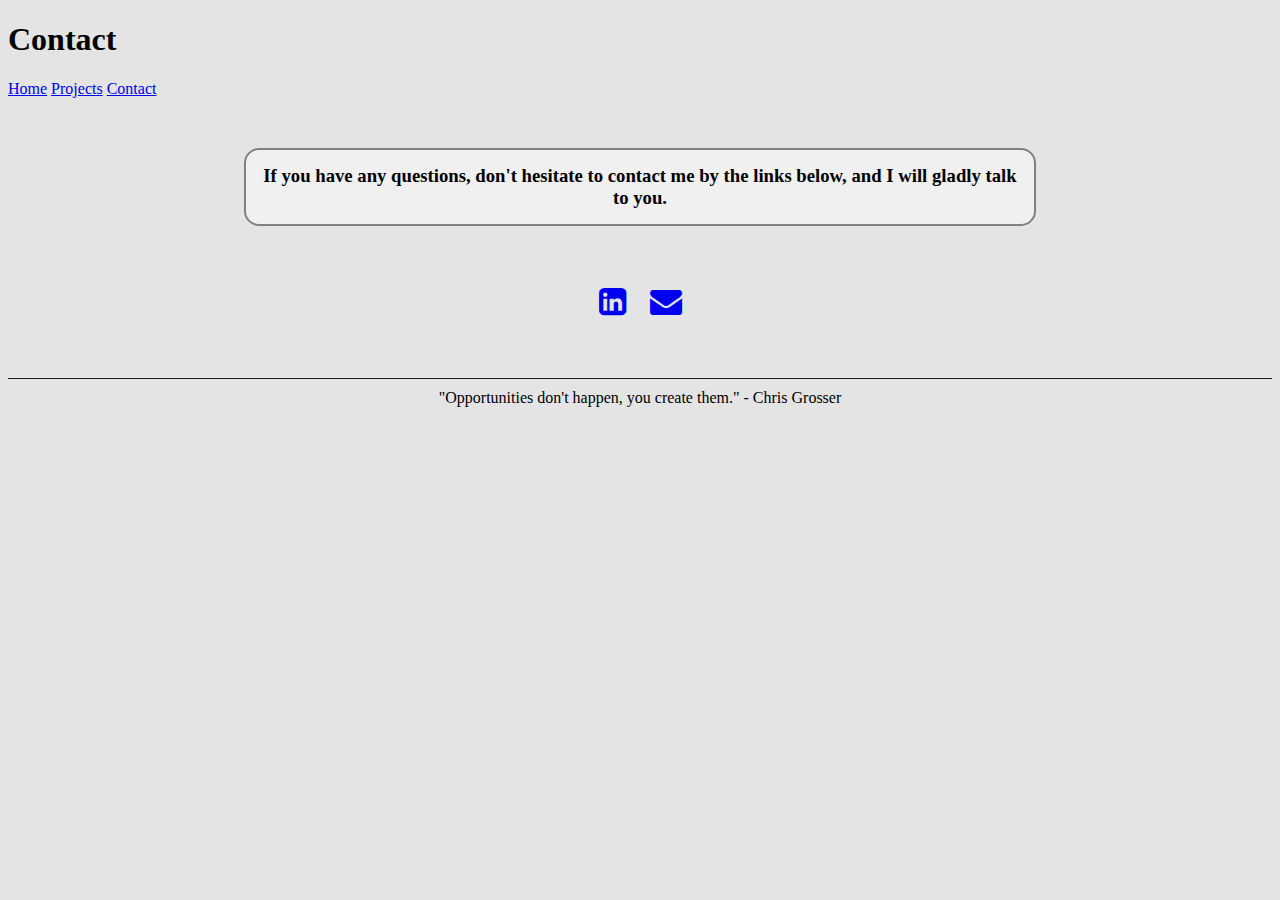
<file: contact.html>
<!DOCTYPE html>
<html lang="en">

<head>
    <meta charset="UTF-8">
    <meta name="viewport" content="width=device-width, initial-scale=1.0">


    <title>Contact me</title>
    <link href="https://cdn.jsdelivr.net/npm/bootstrap@5.3.2/dist/css/bootstrap.min.css"
        rel="stylesheet"
        integrity="sha384-T3c6CoIi6uLrA9TneNEoa7RxnatzjcDSCmG1MXxSR1GAsXEV/Dwwykc2MPK8M2HN"
        crossorigin="anonymous">
    <link rel="stylesheet"
        href="https://cdnjs.cloudflare.com/ajax/libs/font-awesome/4.7.0/css/font-awesome.min.css">
    <link rel="stylesheet" href="style.css">
    <style>
        #contactText {
            text-align: center;
            margin: 50px auto 50px auto;
            width: 60%;
            border: 2px solid gray;
            padding: 15px;
            border-radius: 15px;
            background-color: rgb(240, 240, 240);
        }

        #contactIcons {
            width: 40%;
          margin: 50px auto 50px auto;
            text-align: center;

        }
        i{
            margin:10px;
        }

        .footer {
            border-top: thin solid rgb(26, 26, 26);
            padding: 10px;
            text-align: center;
        }
    </style>
    <link rel="stylesheet" href="style.css">

</head>

<body>
    <h1 class="display-4 text-center m-5">Contact</h1>
    <nav class="navbar navbar-expand-lg navbar-light bg-light">
        <div class="container-fluid w-50">
            <a class="navbar-brand" href="index.html">Home</a>
            <a class="navbar-brand" href="projects.html">Projects</a>
            <a class="navbar-brand" href="contact.html">Contact</a>
        </div>
    </nav>
    <h3 id="contactText">If you have any questions, don't hesitate to contact me by the
        links below, and I will
        gladly talk to you.</h3>
    <div id="contactIcons">
        <a href="www.linkedin.com/in/kangkwon"><i class="fa fa-linkedin-square"
                style="font-size:32px"></i></a>
        <a href="mailto:kang.kwon@hotmail.com"><i class="fa fa-envelope"
                style="font-size:32px"></i></a>

    </div>
    <div>
        <p class="footer">"Opportunities don't happen, you create them." - Chris
            Grosser</a></p>
    </div>
</body>

</html>
</file>
<file: style.css>
body {
  background-color: rgb(228, 228, 228);
}
.footer {
  border-top: thin solid rgb(26, 26, 26);
  padding: 10px;
  text-align: center;
}
</file>
